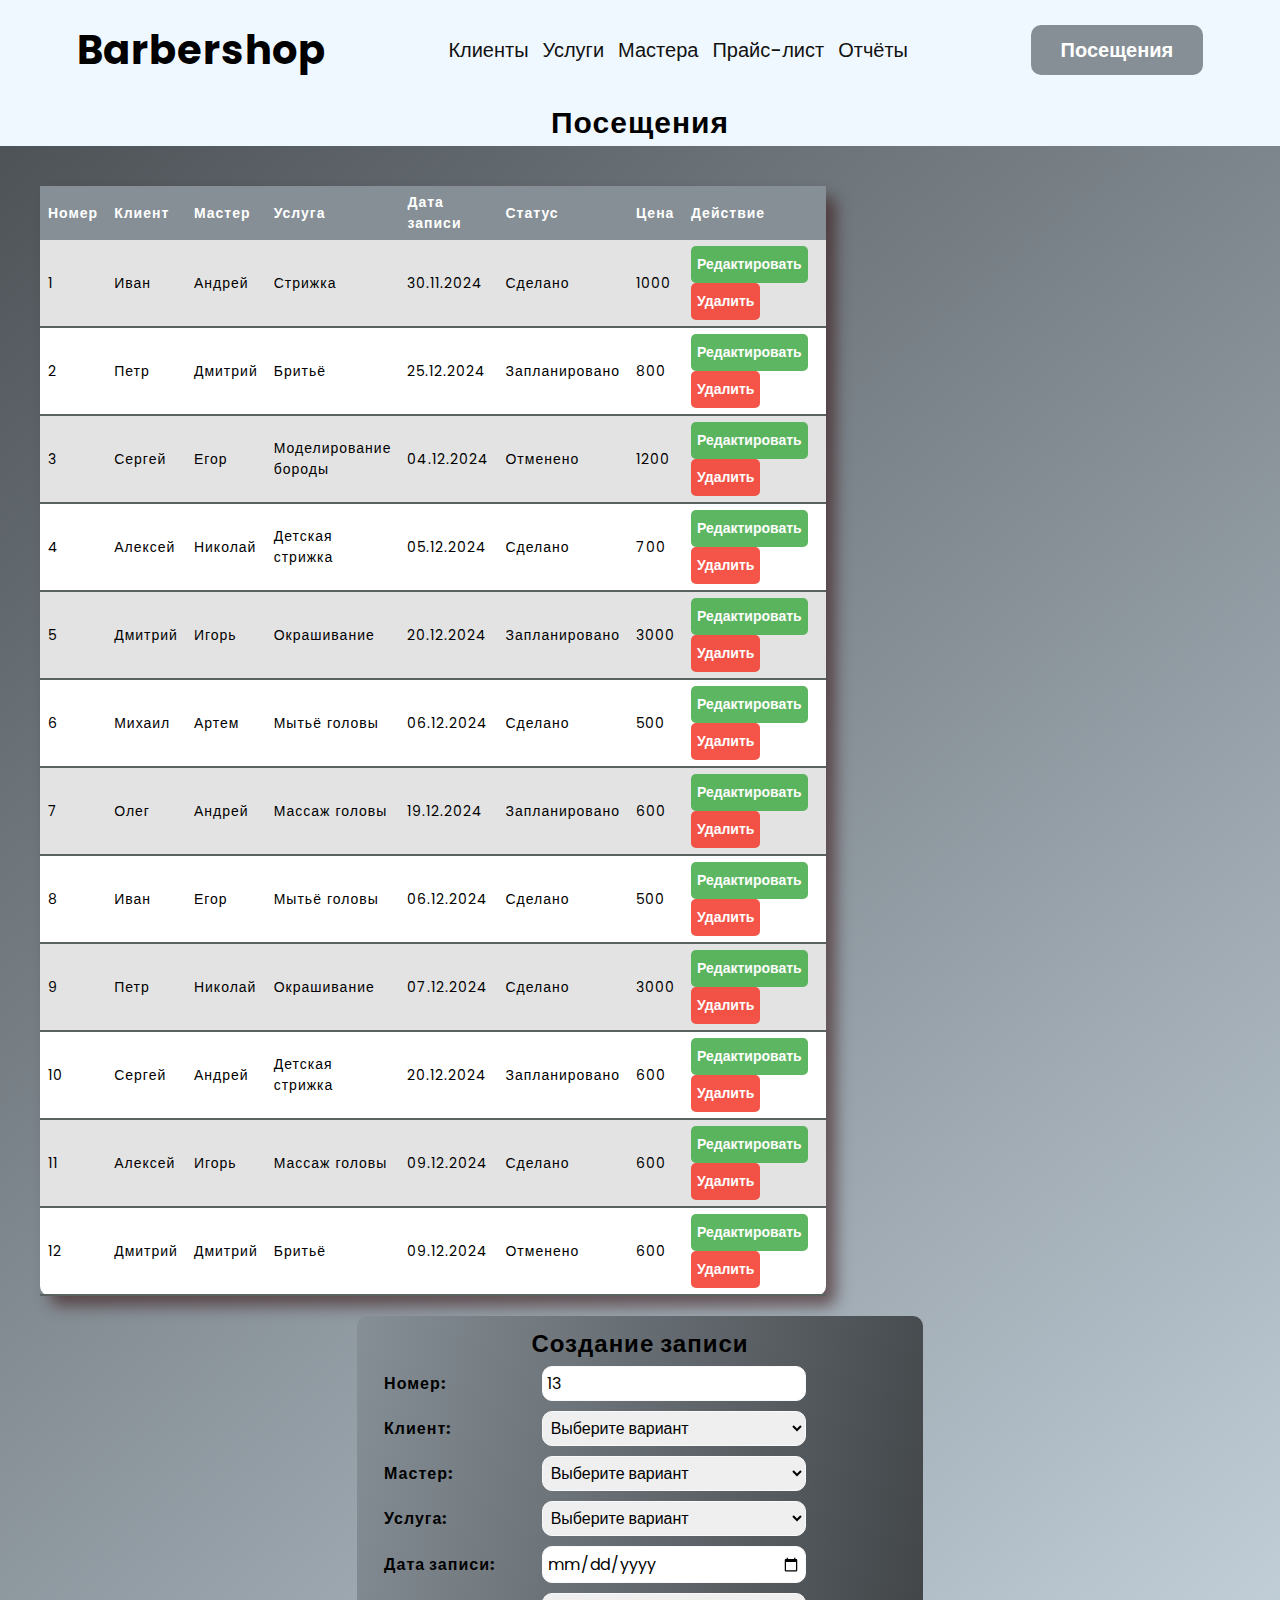
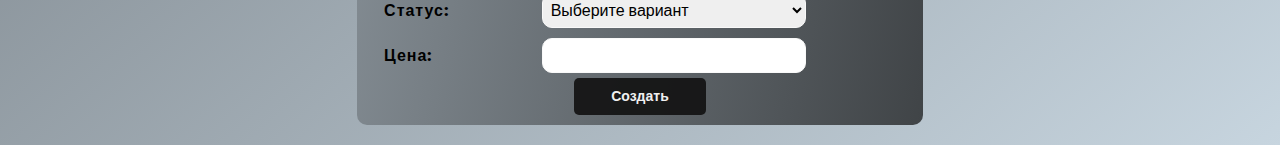
<file: frontend/index.html>
<!DOCTYPE html>
<html lang="en">

<head>
    <meta charset="UTF-8">
    <meta name="viewport" content="width=device-width, initial-scale=1.0">
    <title>Посещения</title>
    <link rel="stylesheet" href="styles.css" />
    <link rel="stylesheet" href="https://cdnjs.cloudflare.com/ajax/libs/font-awesome/6.5.1/css/all.min.css">
</head>

<body>
    <header>
        <h1 class="logo">Barbershop</h1>
        <nav>
            <a href="clients.html">Клиенты</a>
            <a href="service.html">Услуги</a>
            <a href="masters.html">Мастера</a>
            <a href="priceList.html">Прайс-лист</a>
            <a href="reports.html">Отчёты</a>
        </nav>
        <a href="index.html" class="button">Посещения</a>
    </header>

    <div class="title">
        <h1>Посещения</h1>
    </div>
    <div class="container">
        <div class="table__contaier">
            <table id="table_main" class="table__index">
                <thead>
                    <tr>
                        <th>Номер</th>
                        <th>Клиент</th>
                        <th>Мастер</th>
                        <th>Услуга</th>
                        <th>Дата записи</th>
                        <th>Статус</th>
                        <th>Цена</th>
                        <th>Действие</th>
                    </tr>
                </thead>
                <tbody>
                    <tr>
                        <td>1</td>
                        <td>Иван</td>
                        <td>Андрей</td>
                        <td>Стрижка</td>
                        <td>30.11.2024</td>
                        <td>Сделано</td>
                        <td>1000</td>
                        <td>
                            <button class="btn edit__btn">Редактировать</button>
                            <button class="btn delete__btn">Удалить</button>
                        </td>
                    </tr>
                    <tr>
                        <td>2</td>
                        <td>Петр</td>
                        <td>Дмитрий</td>
                        <td>Бритьё</td>
                        <td>25.12.2024</td>
                        <td>Запланировано</td>
                        <td>800</td>
                        <td>
                            <button class="btn edit__btn">Редактировать</button>
                            <button class="btn delete__btn">Удалить</button>
                        </td>
                    </tr>
                    <tr>
                        <td>3</td>
                        <td>Сергей</td>
                        <td>Егор</td>
                        <td>Моделирование бороды</td>
                        <td>04.12.2024</td>
                        <td>Отменено</td>
                        <td>1200</td>
                        <td>
                            <button class="btn edit__btn">Редактировать</button>
                            <button class="btn delete__btn">Удалить</button>
                        </td>
                    </tr>
                    <tr>
                        <td>4</td>
                        <td>Алексей</td>
                        <td>Николай</td>
                        <td>Детская стрижка</td>
                        <td>05.12.2024</td>
                        <td>Сделано</td>
                        <td>700</td>
                        <td>
                            <button class="btn edit__btn">Редактировать</button>
                            <button class="btn delete__btn">Удалить</button>
                        </td>
                    </tr>
                    <tr>
                        <td>5</td>
                        <td>Дмитрий</td>
                        <td>Игорь</td>
                        <td>Окрашивание</td>
                        <td>20.12.2024</td>
                        <td>Запланировано</td>
                        <td>3000</td>
                        <td>
                            <button class="btn edit__btn">Редактировать</button>
                            <button class="btn delete__btn">Удалить</button>
                        </td>
                    </tr>
                    <tr>
                        <td>6</td>
                        <td>Михаил</td>
                        <td>Артем</td>
                        <td>Мытьё головы</td>
                        <td>06.12.2024</td>
                        <td>Сделано</td>
                        <td>500</td>
                        <td>
                            <button class="btn edit__btn">Редактировать</button>
                            <button class="btn delete__btn">Удалить</button>
                        </td>
                    </tr>
                    <tr>
                        <td>7</td>
                        <td>Олег</td>
                        <td>Андрей</td>
                        <td>Массаж головы</td>
                        <td>19.12.2024</td>
                        <td>Запланировано</td>
                        <td>600</td>
                        <td>
                            <button class="btn edit__btn">Редактировать</button>
                            <button class="btn delete__btn">Удалить</button>
                        </td>
                    </tr>
                    <tr>
                        <td>8</td>
                        <td>Иван</td>
                        <td>Егор</td>
                        <td>Мытьё головы</td>
                        <td>06.12.2024</td>
                        <td>Сделано</td>
                        <td>500</td>
                        <td>
                            <button class="btn edit__btn">Редактировать</button>
                            <button class="btn delete__btn">Удалить</button>
                        </td>
                    </tr>
                    <tr>
                        <td>9</td>
                        <td>Петр</td>
                        <td>Николай</td>
                        <td>Окрашивание</td>
                        <td>07.12.2024</td>
                        <td>Сделано</td>
                        <td>3000</td>
                        <td>
                            <button class="btn edit__btn">Редактировать</button>
                            <button class="btn delete__btn">Удалить</button>
                        </td>
                    </tr>
                    <tr>
                        <td>10</td>
                        <td>Сергей</td>
                        <td>Андрей</td>
                        <td>Детская стрижка</td>
                        <td>20.12.2024</td>
                        <td>Запланировано</td>
                        <td>600</td>
                        <td>
                            <button class="btn edit__btn">Редактировать</button>
                            <button class="btn delete__btn">Удалить</button>
                        </td>
                    </tr>
                    <tr>
                        <td>11</td>
                        <td>Алексей</td>
                        <td>Игорь</td>
                        <td>Массаж головы</td>
                        <td>09.12.2024</td>
                        <td>Сделано</td>
                        <td>600</td>
                        <td>
                            <button class="btn edit__btn">Редактировать</button>
                            <button class="btn delete__btn">Удалить</button>
                        </td>
                    </tr>
                    <tr>
                        <td>12</td>
                        <td>Дмитрий</td>
                        <td>Дмитрий</td>
                        <td>Бритьё</td>
                        <td>09.12.2024</td>
                        <td>Отменено</td>
                        <td>600</td>
                        <td>
                            <button class="btn edit__btn">Редактировать</button>
                            <button class="btn delete__btn">Удалить</button>
                        </td>
                    </tr>

                    <!--Planned, Done, Canceled -->
                </tbody>
            </table>
        </div>

        <div class="edit__form">
            <h2 id="form_title">Создание записи</h2>
            <form id="main_form">
                <label class="label form__label">Номер:</label>
                <input id="appointmentId" class="form__text" type="text" maxlength="10" readonly required><br />

                <label class="label form__label">Клиент:</label>
                <select id="client" class="form__text" required>
                    <option value="">Выберите вариант</option>
                    <option value="Иван">Иван</option>
                    <option value="Петр">Петр</option>
                    <option value="Сергей">Сергей</option>
                    <option value="Алексей">Алексей</option>
                    <option value="Дмитрий">Дмитрий</option>
                    <option value="Михаил">Михаил</option>
                    <option value="Олег">Олег</option>
                </select><br />

                <label class="label form__label">Мастер:</label>
                <select id="master" class="form__text" required>
                    <option value="">Выберите вариант</option>
                    <option value="Андрей">Андрей</option>
                    <option value="Дмитрий">Дмитрий</option>
                    <option value="Егор">Егор</option>
                    <option value="Николай">Николай</option>
                    <option value="Игорь">Игорь</option>
                    <option value="Артем">Игорь</option>
                </select><br />

                <label class="label form__label">Услуга:</label>
                <select id="service" class="form__text" required>
                    <option value="">Выберите вариант</option>
                    <option value="Стрижка">Стрижка</option>
                    <option value="Бритьё">Бритьё</option>
                    <option value="Моделирование бороды">Моделирование бороды</option>
                    <option value="Детская стрижка">Детская стрижка</option>
                    <option value="Окрашивание">Окрашивание</option>
                    <option value="Мытьё головы">Мытьё головы</option>
                    <option value="Массаж головы">Массаж головы</option>
                </select><br />

                <label class="label form__label">Дата записи:</label>
                <input id="appointmentDate" class="form__text" type="date" required><br />

                <label class="label form__label">Статус:</label>
                <select id="status" class="form__text" required>
                    <option value="">Выберите вариант</option>
                    <option value="Запланировано">Запланировано</option>
                    <option value="Сделано">Сделано</option>
                    <option value="Отменено">Отменено</option>
                </select><br />

                <label class="label form__label">Цена:</label>
                <input id="servicePrice" class="form__text" type="text" maxlength="10" required><br />

                <button id="form_button" class="btn confrim__btn">Создать</button>
            </form>
        </div>
    </div>




    <script>
        // мин.дата сегодня
        const today = new Date().toISOString().split('T')[0];
        document.getElementById('appointmentDate').setAttribute('min', today);

        // заполнение формы данными из таблицы для редактирования
        function fillEditForm(row) {
            var cells = row.cells;
            var appointmentId = cells[0].innerText.trim();
            var client = cells[1].innerText.trim();
            var master = cells[2].innerText.trim();
            var service = cells[3].innerText.trim();
            var partsDate = cells[4].innerText.split(".");
            var appointmentDate = `${partsDate[2]}-${partsDate[1]}-${partsDate[0]}`;
            var status = cells[5].innerText.trim();
            var servicePrice = cells[6].innerText.trim();

            document.getElementById("appointmentId").value = appointmentId;
            document.getElementById("client").value = client;
            document.getElementById("master").value = master;
            document.getElementById("service").value = service;
            document.getElementById("appointmentDate").value = appointmentDate;
            document.getElementById("status").value = status;
            document.getElementById("servicePrice").value = servicePrice;

            document.getElementById("form_title").innerText = "Редактирование записи";
            document.getElementById("form_button").innerText = "Обновить";
        }

        // обработчик
        document.addEventListener('DOMContentLoaded', () => {
            const tableBody = document.querySelector('#table_main tbody');
            tableBody.addEventListener('click', handleClickInTable);

            document.getElementById('main_form').addEventListener('submit', submitForm);
        });

        // обработка нажатий на кнопки в таблице
        function handleClickInTable(event) {
            const target = event.target.closest('button');

            if (!target) return;

            if (target.textContent === 'Редактировать') {
                editRow(target);
            } else if (target.textContent === 'Удалить') {
                deleteRow(target);
            }
        }
        function editRow(button) {
            const row = button.closest('tr');
            fillEditForm(row);
        }
        function deleteRow(button) {
            const row = button.closest('tr');
            row.remove();
            document.getElementById('main_form').reset();
            document.getElementById("form_title").innerText = "Создание записи";
            document.getElementById("form_button").innerText = "Создать";
            numInForm();
        }


        // сохранение/добавление данных из формы в таблицу
        function submitForm(event) {
            event.preventDefault();

            // редактирование существующей строки в таблице
            if (document.getElementById('form_button').innerText == "Обновить") {
                const form = event.target;
                const appointmentId = parseInt(form.appointmentId.value);
                const client = form.client.value;
                const master = form.master.value;
                const service = form.service.value;
                const appointmentDate = form.appointmentDate.value;
                const status = form.status.value;
                const servicePrice = form.servicePrice.value;

                // найдем строку, которую редактируем
                const rows = document.querySelectorAll('#table_main tbody tr');
                let foundRow;
                rows.forEach(row => {
                    const cell = row.querySelector('td:nth-child(1)');
                    if (parseInt(cell.innerText) === appointmentId) {
                        foundRow = row;
                    }
                });

                if (foundRow) {
                    // Обновляем значения в таблице
                    foundRow.querySelectorAll('td')[1].innerText = client;
                    foundRow.querySelectorAll('td')[2].innerText = master;
                    foundRow.querySelectorAll('td')[3].innerText = service;
                    var partsDate = appointmentDate.split("-");
                    foundRow.querySelectorAll('td')[4].innerText = (`${partsDate[2]}-${partsDate[1]}-${partsDate[0]}`).replace(/-/g, ".");
                    foundRow.querySelectorAll('td')[5].innerText = status;
                    foundRow.querySelectorAll('td')[6].innerText = servicePrice;
                }
                document.getElementById('main_form').reset();
                numInForm();
                document.getElementById("form_title").innerText = "Создание записи";
                document.getElementById("form_button").innerText = "Создать";
            } else { // добавление новой строки в таблицу
                event.preventDefault();

                // получаем данные из формы
                const appointmentId = document.getElementById('appointmentId').value;
                const client = document.getElementById('client').value;
                const master = document.getElementById('master').value;
                const service = document.getElementById('service').value;
                var partsDate = document.getElementById('appointmentDate').value.split("-");
                const appointmentDate = (`${partsDate[2]}-${partsDate[1]}-${partsDate[0]}`).replace(/-/g, ".");
                const status = document.getElementById('status').value;
                const servicePrice = document.getElementById('servicePrice').value;

                // создаем новую строку в таблице
                const tableBody = document.getElementById('table_main').getElementsByTagName('tbody')[0];
                const newRow = tableBody.insertRow(-1);

                // добавляем ячейки с данными
                const newCell0 = newRow.insertCell(0);
                newCell0.textContent = appointmentId;
                const newCell1 = newRow.insertCell(1);
                newCell1.textContent = client;
                const newCell2 = newRow.insertCell(2);
                newCell2.textContent = master;
                const newCell3 = newRow.insertCell(3);
                newCell3.textContent = service;
                const newCell4 = newRow.insertCell(4);
                newCell4.textContent = appointmentDate;
                const newCell5 = newRow.insertCell(5);
                newCell5.textContent = status;
                const newCell6 = newRow.insertCell(6);
                newCell6.textContent = servicePrice;
                const newCellActions = newRow.insertCell(7);

                // Создаем кнопки для действий
                const editButton = document.createElement('button');
                editButton.textContent = 'Редактировать';
                editButton.className = 'btn edit__btn'
                const deleteButton = document.createElement('button');
                deleteButton.textContent = 'Удалить';
                deleteButton.className = 'btn delete__btn';
                const space = document.createElement('span');
                space.textContent = ' ';

                // Добавляем кнопки в последнюю ячейку
                newCellActions.appendChild(editButton);
                newCellActions.appendChild(space);
                newCellActions.appendChild(deleteButton);

                document.getElementById('main_form').reset();
                numInForm();
            }
        }










        // подстановка ((последнего id в таблице) + 1) в форму для создания
        window.onload = numInForm();
        function numInForm() {
            if (isTableEmpty("table_main")) {
                document.getElementById("appointmentId").value = 1;
                return;
            }

            var table = document.getElementById("table_main");
            var rows = table.rows;
            var lastRow = rows[rows.length - 1];

            var lastIdCell = lastRow.cells[0];
            var lastId = parseInt(lastIdCell.innerText.trim());

            var nextId = lastId + 1;


            document.getElementById("appointmentId").value = nextId;
        };


        // функция для проверки, пуста ли таблица
        function isTableEmpty(tableId) {
            const table = document.getElementById(tableId);
            const tbody = table.querySelector('tbody');

            return !tbody || tbody.rows.length === 0;
        }
    </script>

</html>
</file>
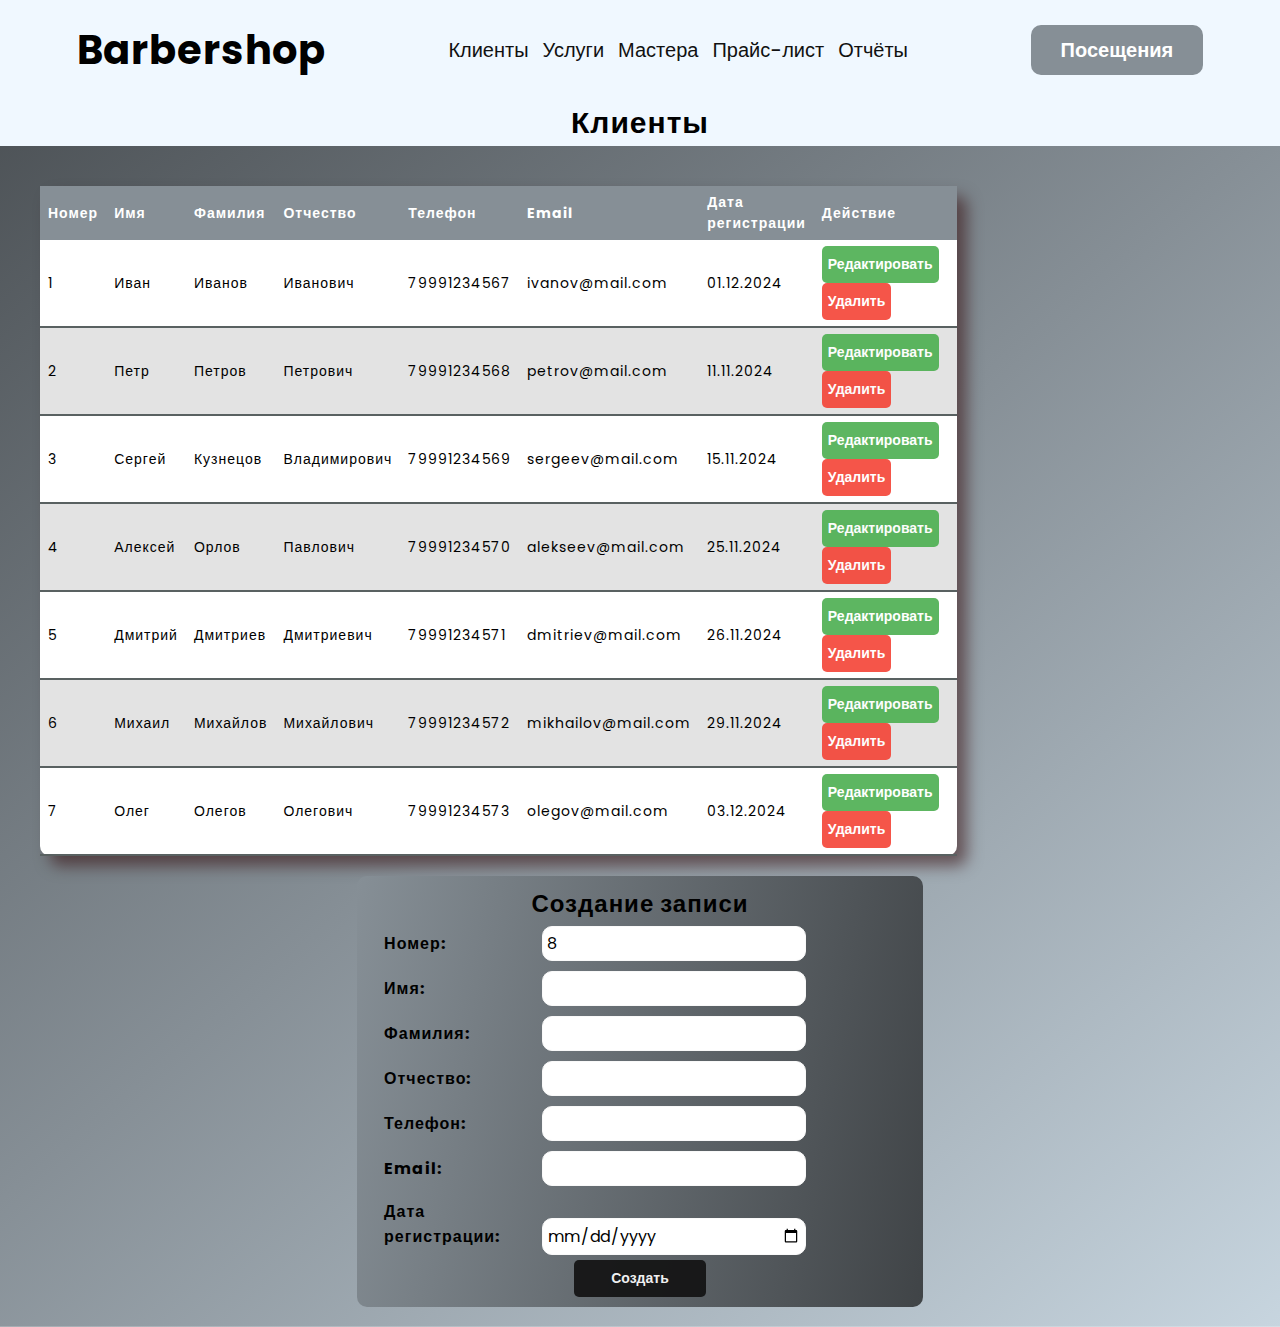
<file: frontend/clients.html>
<!DOCTYPE html>
<html lang="en">

<head>
    <meta charset="UTF-8">
    <meta name="viewport" content="width=device-width, initial-scale=1.0">
    <title>Клиенты</title>
    <link rel="stylesheet" href="styles.css" />
    <link rel="stylesheet" href="https://cdnjs.cloudflare.com/ajax/libs/font-awesome/6.5.1/css/all.min.css">
</head>

<body>
    <header>
        <h1 class="logo">Barbershop</h1>
        <nav>
            <a href="clients.html">Клиенты</a>
            <a href="service.html">Услуги</a>
            <a href="masters.html">Мастера</a>
            <a href="priceList.html">Прайс-лист</a>
            <a href="reports.html">Отчёты</a>
        </nav>
        <a href="index.html" class="button">Посещения</a>
    </header>

    <div class="title"><h1>Клиенты</h1></div>
    <div class="container">
        <div class="table__contaier">
            <table id="table_main" class="table__index">
                <thead>
                    <tr>
                        <th>Номер</th>
                        <th>Имя</th>
                        <th>Фамилия</th>
                        <th>Отчество</th>
                        <th>Телефон</th>
                        <th>Email</th>
                        <th>Дата регистрации</th>
                        <th>Действие</th>
                    </tr>
                </thead>
                <tbody>
                    <tr>
                        <td>1</td>
                        <td>Иван</td>
                        <td>Иванов</td>
                        <td>Иванович</td>
                        <td>79991234567</td>
                        <td>ivanov@mail.com</td>
                        <td>01.12.2024</td>
                        <td>
                            <button class="btn edit__btn">Редактировать</button>
                            <button class="btn delete__btn">Удалить</button>
                        </td>
                    </tr>
                    <tr>
                        <td>2</td>
                        <td>Петр</td>
                        <td>Петров</td>
                        <td>Петрович</td>
                        <td>79991234568</td>
                        <td>petrov@mail.com</td>
                        <td>11.11.2024</td>
                        <td>
                            <button class="btn edit__btn">Редактировать</button>
                            <button class="btn delete__btn">Удалить</button>
                        </td>
                    </tr>
                    <tr>
                        <td>3</td>
                        <td>Сергей</td>
                        <td>Кузнецов</td>
                        <td>Владимирович</td>
                        <td>79991234569</td>
                        <td>sergeev@mail.com</td>
                        <td>15.11.2024</td>
                        <td>
                            <button class="btn edit__btn">Редактировать</button>
                            <button class="btn delete__btn">Удалить</button>
                        </td>
                    </tr>
                    <tr>
                        <td>4</td>
                        <td>Алексей</td>
                        <td>Орлов</td>
                        <td>Павлович</td>
                        <td>79991234570</td>
                        <td>alekseev@mail.com</td>
                        <td>25.11.2024</td>
                        <td>
                            <button class="btn edit__btn">Редактировать</button>
                            <button class="btn delete__btn">Удалить</button>
                        </td>
                    </tr>
                    <tr>
                        <td>5</td>
                        <td>Дмитрий</td>
                        <td>Дмитриев</td>
                        <td>Дмитриевич</td>
                        <td>79991234571</td>
                        <td>dmitriev@mail.com</td>
                        <td>26.11.2024</td>
                        <td>
                            <button class="btn edit__btn">Редактировать</button>
                            <button class="btn delete__btn">Удалить</button>
                        </td>
                    </tr>
                    <tr>
                        <td>6</td>
                        <td>Михаил</td>
                        <td>Михайлов</td>
                        <td>Михайлович</td>
                        <td>79991234572</td>
                        <td>mikhailov@mail.com</td>
                        <td>29.11.2024</td>
                        <td>
                            <button class="btn edit__btn">Редактировать</button>
                            <button class="btn delete__btn">Удалить</button>
                        </td>
                    </tr>
                    <tr>
                        <td>7</td>
                        <td>Олег</td>
                        <td>Олегов</td>
                        <td>Олегович</td>
                        <td>79991234573</td>
                        <td>olegov@mail.com</td>
                        <td>03.12.2024</td>
                        <td>
                            <button class="btn edit__btn">Редактировать</button>
                            <button class="btn delete__btn">Удалить</button>
                        </td>
                    </tr>
                </tbody>
            </table>
        </div>

        <div class="edit__form">
            <h2 id="form_title">Создание записи</h2>
            <form id="main_form">
                <label class="label form__label">Номер:</label>
                <input id="clientId" class="form__text" type="text" maxlength="10" readonly required><br />

                <label class="label form__label">Имя:</label>
                <input id="givenName" class="form__text" type="text" maxlength="255" required><br />

                <label class="label form__label">Фамилия:</label>
                <input id="surname" class="form__text" type="text" maxlength="255" required><br />

                <label class="label form__label">Отчество:</label>
                <input id="patronymic" class="form__text" type="text" maxlength="255" required><br />

                <label class="label form__label">Телефон:</label>
                <input id="phone" class="form__text" type="text" maxlength="20" required><br />

                <label class="label form__label">Email:</label>
                <input id="email" class="form__text" type="email" maxlength="100" required><br />

                <label class="label form__label">Дата регистрации:</label>
                <input id="registrationDate" class="form__text" type="date" required><br />

                <button id="form_button" class="btn confrim__btn">Создать</button>
            </form>
        </div>
    </div>




    <script>
        document.getElementById("phone").addEventListener("input", function (event) {
            if (!/\d/.test(event.data)) {
                event.target.value = event.target.value.substring(0, event.target.value.length - 1);
            }
        }); // только цифры в input





        // функция для заполнения формы данными из строки таблицы
        function fillEditForm(row) {
            var cells = row.cells;
            var clientId = cells[0].innerText.trim();
            var givenName = cells[1].innerText.trim();
            var surname = cells[2].innerText.trim();
            var patronymic = cells[3].innerText.trim();
            var phone = cells[4].innerText.trim();
            var email = cells[5].innerText.trim();
            var partsDate = cells[6].innerText.split(".");
            var registrationDate = `${partsDate[2]}-${partsDate[1]}-${partsDate[0]}`;

            document.getElementById("clientId").value = clientId;
            document.getElementById("givenName").value = givenName;
            document.getElementById("surname").value = surname;
            document.getElementById("patronymic").value = patronymic;
            document.getElementById("phone").value = phone;
            document.getElementById("email").value = email;
            document.getElementById("registrationDate").value = registrationDate;

            document.getElementById("form_title").innerText = "Редактирование записи";
            document.getElementById("form_button").innerText = "Обновить";
        }

        // обработчик
        document.addEventListener('DOMContentLoaded', () => {
            const tableBody = document.querySelector('#table_main tbody');
            tableBody.addEventListener('click', handleClickInTable);

            document.getElementById('main_form').addEventListener('submit', submitForm);
        });

        // обработка нажатий на кнопки в таблице
        function handleClickInTable(event) {
            const target = event.target.closest('button');

            if (!target) return;

            if (target.textContent === 'Редактировать') {
                editRow(target);
            } else if (target.textContent === 'Удалить') {
                deleteRow(target);
            }
        }
        function editRow(button) {
            const row = button.closest('tr');
            fillEditForm(row);
        }
        function deleteRow(button) {
            const row = button.closest('tr');
            row.remove();
            document.getElementById('main_form').reset();
            document.getElementById("form_title").innerText = "Создание записи";
            document.getElementById("form_button").innerText = "Создать";
            numInForm();
        }


        // сохранение/добавление данных из формы в таблицу
        function submitForm(event) {
            event.preventDefault();

            // редактирование существующей строки в таблице
            if (document.getElementById('form_button').innerText == "Обновить") {
                const form = event.target;
                const clientId = parseInt(form.clientId.value);
                const givenName = form.givenName.value;
                const surname = form.surname.value;
                const patronymic = form.patronymic.value;
                const phone = form.phone.value;
                const email = form.email.value;
                const registrationDate = form.registrationDate.value;

                // найдем строку, которую редактируем
                const rows = document.querySelectorAll('#table_main tbody tr');
                let foundRow;
                rows.forEach(row => {
                    const cell = row.querySelector('td:nth-child(1)');
                    if (parseInt(cell.innerText) === clientId) {
                        foundRow = row;
                    }
                });

                if (foundRow) {
                    // Обновляем значения в таблице
                    foundRow.querySelectorAll('td')[1].innerText = givenName;
                    foundRow.querySelectorAll('td')[2].innerText = surname;
                    foundRow.querySelectorAll('td')[3].innerText = patronymic;
                    foundRow.querySelectorAll('td')[4].innerText = phone;
                    foundRow.querySelectorAll('td')[5].innerText = email;
                    var partsDate = registrationDate.split("-");
                    foundRow.querySelectorAll('td')[6].innerText = (`${partsDate[2]}-${partsDate[1]}-${partsDate[0]}`).replace(/-/g, ".");
                }
                document.getElementById('main_form').reset();
                numInForm();
                document.getElementById("form_title").innerText = "Создание записи";
                document.getElementById("form_button").innerText = "Создать";
            } else { // добавление новой строки в таблицу
                event.preventDefault();

                // получаем данные из формы
                const clientId = document.getElementById('clientId').value;
                const givenName = document.getElementById('givenName').value;
                const surname = document.getElementById('surname').value;
                const patronymic = document.getElementById('patronymic').value;
                const phone = document.getElementById('phone').value;
                const email = document.getElementById('email').value;
                var partsDate = document.getElementById('registrationDate').value.split("-");
                const registrationDate = (`${partsDate[2]}-${partsDate[1]}-${partsDate[0]}`).replace(/-/g, ".");

                // создаем новую строку в таблице
                const tableBody = document.getElementById('table_main').getElementsByTagName('tbody')[0];
                const newRow = tableBody.insertRow(-1);

                // добавляем ячейки с данными
                const newCell0 = newRow.insertCell(0);
                newCell0.textContent = clientId;
                const newCell1 = newRow.insertCell(1);
                newCell1.textContent = givenName;
                const newCell2 = newRow.insertCell(2);
                newCell2.textContent = surname;
                const newCell3 = newRow.insertCell(3);
                newCell3.textContent = patronymic;
                const newCell4 = newRow.insertCell(4);
                newCell4.textContent = phone;
                const newCell5 = newRow.insertCell(5);
                newCell5.textContent = email;
                const newCell6 = newRow.insertCell(6);
                newCell6.textContent = registrationDate;
                const newCellActions = newRow.insertCell(7);

                // кнопки
                const editButton = document.createElement('button');
                editButton.textContent = 'Редактировать';
                editButton.className = 'btn edit__btn'
                const deleteButton = document.createElement('button');
                deleteButton.textContent = 'Удалить';
                deleteButton.className = 'btn delete__btn';
                const space = document.createElement('span');
                space.textContent = ' ';

                // добавляем кнопки в последнюю ячейку
                newCellActions.appendChild(editButton);
                newCellActions.appendChild(space);
                newCellActions.appendChild(deleteButton);

                document.getElementById('main_form').reset();
                numInForm();
            }
        }














        // подстановка ((последнего id в таблице) + 1) в форму для создания
        window.onload = numInForm();
        function numInForm() {
            if (isTableEmpty("table_main")) {
                document.getElementById("clientId").value = 1;
                return;
            }

            var table = document.getElementById("table_main");
            var rows = table.rows;
            var lastRow = rows[rows.length - 1];

            var lastIdCell = lastRow.cells[0];
            var lastId = parseInt(lastIdCell.innerText.trim());

            var nextId = lastId + 1;


            document.getElementById("clientId").value = nextId;
        };


        // функция для проверки, пуста ли таблица
        function isTableEmpty(tableId) {
            const table = document.getElementById(tableId);
            const tbody = table.querySelector('tbody');

            return !tbody || tbody.rows.length === 0;
        }
    </script>

</html>
</file>
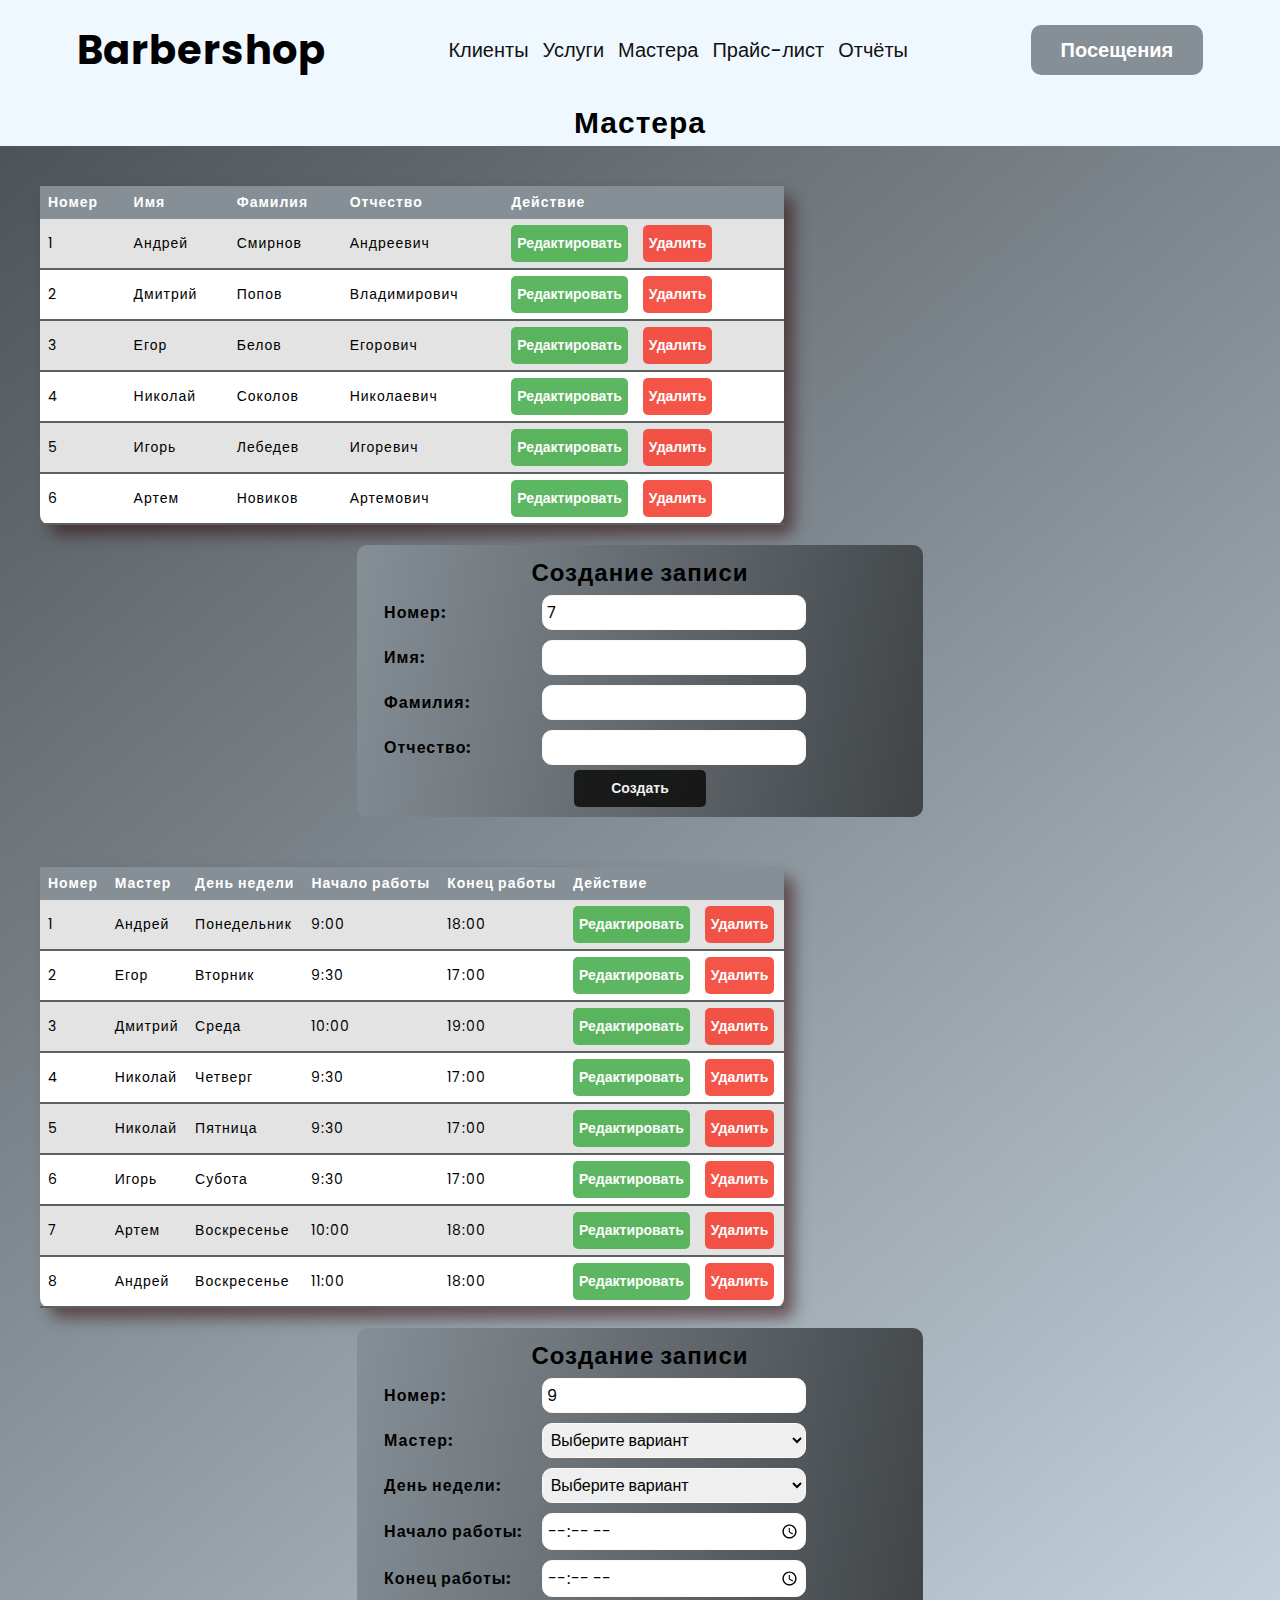
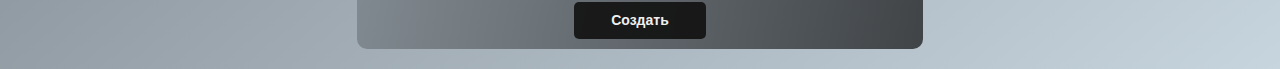
<file: frontend/masters.html>
<!DOCTYPE html>
<html lang="en">

<head>
    <meta charset="UTF-8">
    <meta name="viewport" content="width=device-width, initial-scale=1.0">
    <title>Мастера</title>
    <link rel="stylesheet" href="styles.css" />
    <link rel="stylesheet" href="https://cdnjs.cloudflare.com/ajax/libs/font-awesome/6.5.1/css/all.min.css">
</head>

<body>
    <header>
        <h1 class="logo">Barbershop</h1>
        <nav>
            <a href="clients.html">Клиенты</a>
            <a href="service.html">Услуги</a>
            <a href="masters.html">Мастера</a>
            <a href="priceList.html">Прайс-лист</a>
            <a href="reports.html">Отчёты</a>
        </nav>
        <a href="index.html" class="button">Посещения</a>
    </header>

    <div class="title"><h1>Мастера</h1></div>
    <div class="container">
        <div class="table__contaier">
            <table id="table_main" class="table__index">
                <thead>
                    <tr>
                        <th>Номер</th>
                        <th>Имя</th>
                        <th>Фамилия</th>
                        <th>Отчество</th>
                        <th>Действие</th>
                    </tr>
                </thead>
                <tbody>
                    <tr>
                        <td>1</td>
                        <td>Андрей</td>
                        <td>Смирнов</td>
                        <td>Андреевич</td>
                        <td>
                            <button class="btn edit__btn">Редактировать</button>
                            <button class="btn delete__btn">Удалить</button>
                        </td>
                    </tr>
                    <tr>
                        <td>2</td>
                        <td>Дмитрий</td>
                        <td>Попов</td>
                        <td>Владимирович</td>
                        <td>
                            <button class="btn edit__btn">Редактировать</button>
                            <button class="btn delete__btn">Удалить</button>
                        </td>
                    </tr>
                    <tr>
                        <td>3</td>
                        <td>Егор</td>
                        <td>Белов</td>
                        <td>Егорович</td>
                        <td>
                            <button class="btn edit__btn">Редактировать</button>
                            <button class="btn delete__btn">Удалить</button>
                        </td>
                    </tr>
                    <tr>
                        <td>4</td>
                        <td>Николай</td>
                        <td>Соколов</td>
                        <td>Николаевич</td>
                        <td>
                            <button class="btn edit__btn">Редактировать</button>
                            <button class="btn delete__btn">Удалить</button>
                        </td>
                    </tr>
                    <tr>
                        <td>5</td>
                        <td>Игорь</td>
                        <td>Лебедев</td>
                        <td>Игоревич</td>
                        <td>
                            <button class="btn edit__btn">Редактировать</button>
                            <button class="btn delete__btn">Удалить</button>
                        </td>
                    </tr>
                    <tr>
                        <td>6</td>
                        <td>Артем</td>
                        <td>Новиков</td>
                        <td>Артемович</td>
                        <td>
                            <button class="btn edit__btn">Редактировать</button>
                            <button class="btn delete__btn">Удалить</button>
                        </td>
                    </tr>
                </tbody>
            </table>
        </div>

        <div class="edit__form">
            <h2 id="form_title">Создание записи</h2>
            <form id="main_form_masters">
                <label class="label form__label">Номер:</label>
                <input id="masterId" class="form__text" type="text" maxlength="10" readonly required><br />

                <label class="label form__label">Имя:</label>
                <input id="givenName" class="form__text" type="text" maxlength="255" required><br />

                <label class="label form__label">Фамилия:</label>
                <input id="surname" class="form__text" type="text" maxlength="255" required><br />

                <label class="label form__label">Отчество:</label>
                <input id="patronymic" class="form__text" type="text" maxlength="255" required><br />

                <button id="form_button" class="btn confrim__btn">Создать</button>
            </form>
        </div>
    </div>

    <div class="container">
        <div class="table__contaier">
            <table id="table_master_schedules" class="table__index">
                <thead>
                    <tr>
                        <th>Номер</th>
                        <th>Мастер</th>
                        <th>День недели</th>
                        <th>Начало работы</th>
                        <th>Конец работы</th>
                        <th>Действие</th>
                    </tr>
                </thead>
                <tbody>
                    <tr>
                        <td>1</td>
                        <td>Андрей</td>
                        <td>Понедельник</td>
                        <td>9:00</td>
                        <td>18:00</td>
                        <td>
                            <button class="btn edit__btn">Редактировать</button>
                            <button class="btn delete__btn">Удалить</button>
                        </td>
                    </tr>
                    <tr>
                        <td>2</td>
                        <td>Егор</td>
                        <td>Вторник</td>
                        <td>9:30</td>
                        <td>17:00</td>
                        <td>
                            <button class="btn edit__btn">Редактировать</button>
                            <button class="btn delete__btn">Удалить</button>
                        </td>
                    </tr>
                    <tr>
                        <td>3</td>
                        <td>Дмитрий</td>
                        <td>Среда</td>
                        <td>10:00</td>
                        <td>19:00</td>
                        <td>
                            <button class="btn edit__btn">Редактировать</button>
                            <button class="btn delete__btn">Удалить</button>
                        </td>
                    </tr>
                    <tr>
                        <td>4</td>
                        <td>Николай</td>
                        <td>Четверг</td>
                        <td>9:30</td>
                        <td>17:00</td>
                        <td>
                            <button class="btn edit__btn">Редактировать</button>
                            <button class="btn delete__btn">Удалить</button>
                        </td>
                    </tr>
                    <tr>
                        <td>5</td>
                        <td>Николай</td>
                        <td>Пятница</td>
                        <td>9:30</td>
                        <td>17:00</td>
                        <td>
                            <button class="btn edit__btn">Редактировать</button>
                            <button class="btn delete__btn">Удалить</button>
                        </td>
                    </tr>
                    <tr>
                        <td>6</td>
                        <td>Игорь</td>
                        <td>Субота</td>
                        <td>9:30</td>
                        <td>17:00</td>
                        <td>
                            <button class="btn edit__btn">Редактировать</button>
                            <button class="btn delete__btn">Удалить</button>
                        </td>
                    </tr>
                    <tr>
                        <td>7</td>
                        <td>Артем</td>
                        <td>Воскресенье</td>
                        <td>10:00</td>
                        <td>18:00</td>
                        <td>
                            <button class="btn edit__btn">Редактировать</button>
                            <button class="btn delete__btn">Удалить</button>
                        </td>
                    </tr>
                    <tr>
                        <td>8</td>
                        <td>Андрей</td>
                        <td>Воскресенье</td>
                        <td>11:00</td>
                        <td>18:00</td>
                        <td>
                            <button class="btn edit__btn">Редактировать</button>
                            <button class="btn delete__btn">Удалить</button>
                        </td>
                    </tr>
                </tbody>
            </table>
        </div>

        <div class="edit__form">
            <h2 id="form_title_2">Создание записи</h2>
            <form id="main_form_schedules">
                <label class="label form__label">Номер:</label>
                <input id="schedulesId" class="form__text" type="text" maxlength="10" readonly required><br />

                <label class="label form__label">Мастер:</label>
                <select id="masterId2" class="form__text" required>
                    <option value="">Выберите вариант</option>
                    <option value="Андрей">Андрей</option>
                    <option value="Дмитрий">Василий</option>
                    <option value="Алексей">Алексей</option>
                    <option value="Егор">Егор</option>
                    <option value="Николай">Николай</option>
                    <option value="Игорь">Игорь</option>
                    <option value="Артем">Артем</option>
                </select>

                <label class="label form__label">День недели:</label>
                <select id="dayOfWeek" class="form__text" required>
                    <option value="">Выберите вариант</option>
                    <option value="Понедельник">Понедельник</option>
                    <option value="Вторник">Вторник</option>
                    <option value="Среда">Среда</option>
                    <option value="Четверг">Четверг</option>
                    <option value="Пятница">Пятница</option>
                    <option value="Субота">Субота</option>
                    <option value="Воскресенье">Воскресенье</option>
                </select>

                <label class="label form__label">Начало работы:</label>
                <input id="startTime" class="form__text" type="time" required><br />

                <label class="label form__label">Конец работы:</label>
                <input id="endTime" class="form__text" type="time" required><br />

                <button id="form_button_2" class="btn confrim__btn">Создать</button>
            </form>
        </div>
    </div>




    <script>
        // функция для заполнения формы данными из строки таблицы                НОМЕР 1
        function fillEditForm(row) {
            var cells = row.cells;
            var masterId = cells[0].innerText.trim();
            var givenName = cells[1].innerText.trim();
            var surname = cells[2].innerText.trim();
            var patronymic = cells[3].innerText.trim();

            document.getElementById("masterId").value = masterId;
            document.getElementById("givenName").value = givenName;
            document.getElementById("surname").value = surname;
            document.getElementById("patronymic").value = patronymic;

            document.getElementById("form_title").innerText = "Редактирование записи";
            document.getElementById("form_button").innerText = "Обновить";
        }





        // обработчик
        document.addEventListener('DOMContentLoaded', () => {
            const tableBody = document.querySelector('#table_main tbody');
            tableBody.addEventListener('click', handleClickInTable);

            document.getElementById('main_form_masters').addEventListener('submit', submitForm);
        });

        // обработка нажатий на кнопки в таблице
        function handleClickInTable(event) {
            const target = event.target.closest('button');

            if (!target) return;

            if (target.textContent === 'Редактировать') {
                editRow(target);
            } else if (target.textContent === 'Удалить') {
                deleteRow(target);
            }
        }
        function editRow(button) {
            const row = button.closest('tr');
            fillEditForm(row);
        }
        function deleteRow(button) {
            const row = button.closest('tr');
            row.remove();
            document.getElementById('main_form_masters').reset();
            document.getElementById("form_title").innerText = "Создание записи";
            document.getElementById("form_button").innerText = "Создать";
            numInForm();
        }

        function submitForm(event) {
            event.preventDefault();

            // редактирование существующей строки в таблице
            if (document.getElementById('form_button').innerText == "Обновить") {
                const form = event.target;
                const masterId = parseInt(form.masterId.value);
                const givenName = form.givenName.value;
                const surname = form.surname.value;
                const patronymic = form.patronymic.value;

                // найдем строку, которую редактируем
                const rows = document.querySelectorAll('#table_main tbody tr');
                let foundRow;
                rows.forEach(row => {
                    const cell = row.querySelector('td:nth-child(1)');
                    if (parseInt(cell.innerText) === masterId) {
                        foundRow = row;
                    }
                });

                if (foundRow) {
                    // Обновляем значения в таблице
                    foundRow.querySelectorAll('td')[1].innerText = givenName;
                    foundRow.querySelectorAll('td')[2].innerText = surname;
                    foundRow.querySelectorAll('td')[3].innerText = patronymic;
                }
                document.getElementById('main_form_masters').reset();
                numInForm();
                document.getElementById("form_title").innerText = "Создание записи";
                document.getElementById("form_button").innerText = "Создать";
            } else { // добавление новой строки в таблицу
                event.preventDefault();

                // получаем данные из формы
                const masterId = document.getElementById('masterId').value;
                const givenName = document.getElementById('givenName').value;
                const surname = document.getElementById('surname').value;
                const patronymic = document.getElementById('patronymic').value;

                // создаем новую строку в таблице
                const tableBody = document.getElementById('table_main').getElementsByTagName('tbody')[0];
                const newRow = tableBody.insertRow(-1);

                // добавляем ячейки с данными
                const newCell0 = newRow.insertCell(0);
                newCell0.textContent = masterId;
                const newCell1 = newRow.insertCell(1);
                newCell1.textContent = givenName;
                const newCell2 = newRow.insertCell(2);
                newCell2.textContent = surname;
                const newCell3 = newRow.insertCell(3);
                newCell3.textContent = patronymic;
                const newCellActions = newRow.insertCell(4);

                // Создаем кнопки для действий
                const editButton = document.createElement('button');
                editButton.textContent = 'Редактировать';
                editButton.className = 'btn edit__btn'
                const deleteButton = document.createElement('button');
                deleteButton.textContent = 'Удалить';
                deleteButton.className = 'btn delete__btn';
                const space = document.createElement('span');
                space.textContent = ' ';

                // Добавляем кнопки в последнюю ячейку
                newCellActions.appendChild(editButton);
                newCellActions.appendChild(space);
                newCellActions.appendChild(deleteButton);

                document.getElementById('main_form_masters').reset();
                numInForm();
            }
        }












        // подстановка ((последнего id в таблице) + 1) в форму для создания
        window.onload = numInForm();
        function numInForm() {
            if (isTableEmpty("table_main")) {
                document.getElementById("masterId").value = 1;
                return;
            }

            var table = document.getElementById("table_main");
            var rows = table.rows;
            var lastRow = rows[rows.length - 1];

            var lastIdCell = lastRow.cells[0];
            var lastId = parseInt(lastIdCell.innerText.trim());

            var nextId = lastId + 1;


            document.getElementById("masterId").value = nextId;
        };
        // функция для проверки, пуста ли таблица
        function isTableEmpty(tableId) {
            const table = document.getElementById(tableId);
            const tbody = table.querySelector('tbody');

            return !tbody || tbody.rows.length === 0;
        }





























        // функция для заполнения формы данными из строки таблицы                НОМЕР 2
        function fillEditForm2(row) {
            var cells = row.cells;
            var schedulesId = cells[0].innerText.trim();
            var masterId = cells[1].innerText.trim();
            var dayOfWeek = cells[2].innerText.trim();
            var startTime = cells[3].innerText.trim();
            var endTime = cells[4].innerText.trim();

            document.getElementById("schedulesId").value = schedulesId;
            document.getElementById("masterId2").value = masterId;
            document.getElementById("dayOfWeek").value = dayOfWeek;

            if (startTime.length == 4)
                startTime = '0' + startTime;
            if (endTime.length == 4)
                endTime = '0' + endTime;
            document.getElementById("startTime").value = startTime;
            document.getElementById("endTime").value = endTime;


            document.getElementById("form_title_2").innerText = "Редактирование записи";
            document.getElementById("form_button_2").innerText = "Обновить";
        }

        // обработчик
        document.addEventListener('DOMContentLoaded', () => {
            const tableBody = document.querySelector('#table_master_schedules tbody');
            tableBody.addEventListener('click', handleClickInTable2);

            document.getElementById('main_form_schedules').addEventListener('submit', submitForm2);
        });

        // обработка нажатий на кнопки в таблице
        function handleClickInTable2(event) {
            const target = event.target.closest('button');

            if (!target) return;

            if (target.textContent === 'Редактировать') {
                editRow2(target);
            } else if (target.textContent === 'Удалить') {
                deleteRow2(target);
            }
        }
        function editRow2(button) {
            const row = button.closest('tr');
            fillEditForm2(row);
        }
        function deleteRow2(button) {
            const row = button.closest('tr');
            row.remove();
            document.getElementById('main_form_schedules').reset();
            document.getElementById("form_title_2").innerText = "Создание записи";
            document.getElementById("form_button_2").innerText = "Создать";
            numInForm2();
        }


        // сохранение/добавление данных из формы в таблицу
        function submitForm2(event) {
            event.preventDefault();

            // редактирование существующей строки в таблице
            if (document.getElementById('form_button_2').innerText == "Обновить") {
                const form = event.target;
                const schedulesId = parseInt(form.schedulesId.value);
                const masterId2 = form.masterId2.value;
                const dayOfWeek = form.dayOfWeek.value;
                const startTime = form.startTime.value;
                const endTime = form.endTime.value;

                // найдем строку, которую редактируем
                const rows = document.querySelectorAll('#table_master_schedules tbody tr');
                let foundRow;
                rows.forEach(row => {
                    const cell = row.querySelector('td:nth-child(1)');
                    if (parseInt(cell.innerText) === schedulesId) {
                        foundRow = row;
                    }
                });

                if (foundRow) {
                    // Обновляем значения в таблице
                    foundRow.querySelectorAll('td')[1].innerText = masterId2;
                    foundRow.querySelectorAll('td')[2].innerText = dayOfWeek;
                    foundRow.querySelectorAll('td')[3].innerText = startTime;
                    foundRow.querySelectorAll('td')[4].innerText = endTime;
                }
                document.getElementById('main_form_schedules').reset();
                numInForm2();
                document.getElementById("form_title_2").innerText = "Создание записи";
                document.getElementById("form_button_2").innerText = "Создать";
            } else { // добавление новой строки в таблицу

                // получаем данные из формы
                const schedulesId = document.getElementById('schedulesId').value;
                const masterId2 = document.getElementById('masterId2').value;
                const dayOfWeek = document.getElementById('dayOfWeek').value;
                const startTime = document.getElementById('startTime').value;
                const endTime = document.getElementById('endTime').value;

                // создаем новую строку в таблице
                const tableBody = document.getElementById('table_master_schedules').getElementsByTagName('tbody')[0];
                const newRow = tableBody.insertRow(-1);

                // добавляем ячейки с данными
                const newCell0 = newRow.insertCell(0);
                newCell0.textContent = schedulesId;
                const newCell1 = newRow.insertCell(1);
                newCell1.textContent = masterId2;
                const newCell2 = newRow.insertCell(2);
                newCell2.textContent = dayOfWeek;
                const newCell3 = newRow.insertCell(3);
                newCell3.textContent = startTime;
                const newCell4 = newRow.insertCell(4);
                newCell4.textContent = endTime;
                const newCellActions = newRow.insertCell(5);

                // Создаем кнопки для действий
                const editButton = document.createElement('button');
                editButton.textContent = 'Редактировать';
                editButton.className = 'btn edit__btn'
                const deleteButton = document.createElement('button');
                deleteButton.textContent = 'Удалить';
                deleteButton.className = 'btn delete__btn';
                const space = document.createElement('span');
                space.textContent = ' ';

                // Добавляем кнопки в последнюю ячейку
                newCellActions.appendChild(editButton);
                newCellActions.appendChild(space);
                newCellActions.appendChild(deleteButton);

                numInForm2;
                document.getElementById('main_form_schedules').reset();
            }
        }






        // подстановка ((последнего id в таблице) + 1) в форму для создания
        window.onload = numInForm2();
        function numInForm2() {
            if (isTableEmpty("table_master_schedules")) {
                document.getElementById("schedulesId").value = 1;
                return;
            }

            var table = document.getElementById("table_master_schedules");
            var rows = table.rows;
            var lastRow = rows[rows.length - 1];

            var lastIdCell = lastRow.cells[0];
            var lastId = parseInt(lastIdCell.innerText.trim());

            var nextId = lastId + 1;


            document.getElementById("schedulesId").value = nextId;
        };
    </script>

</html>
</file>
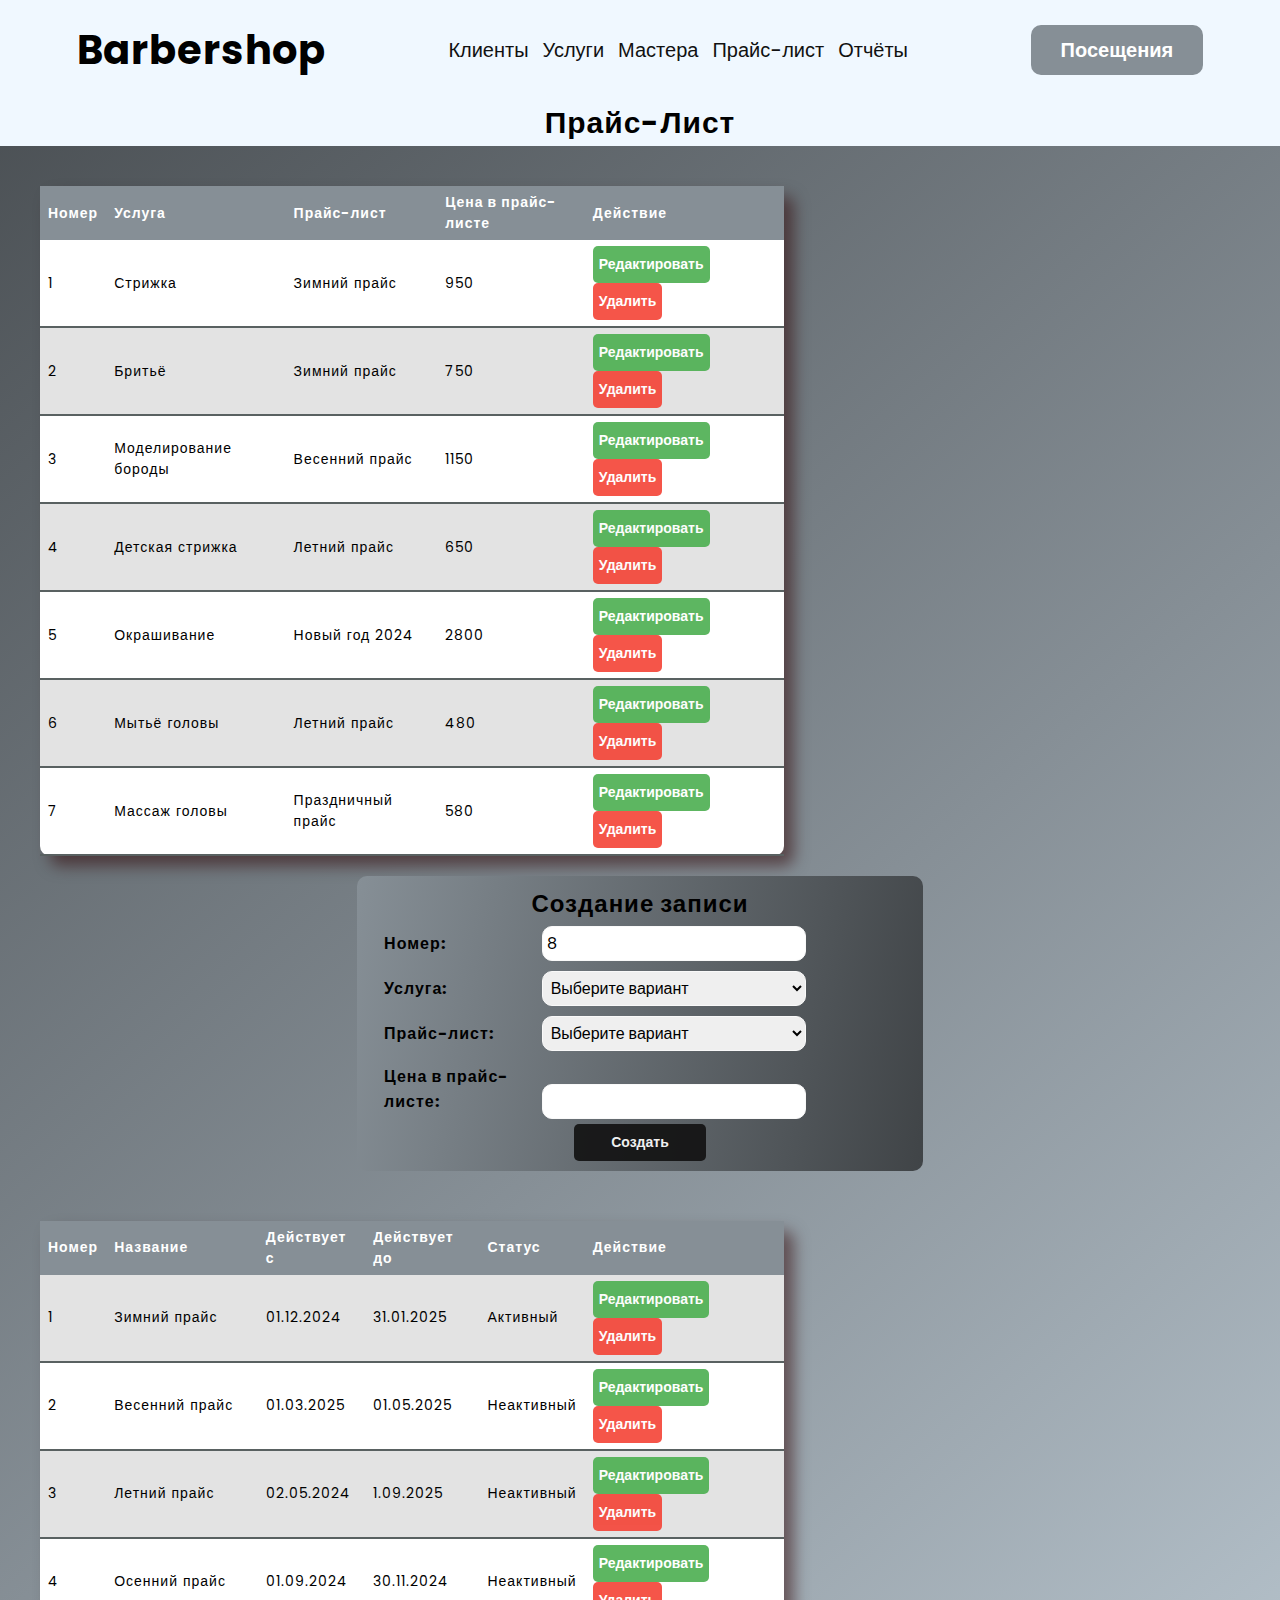
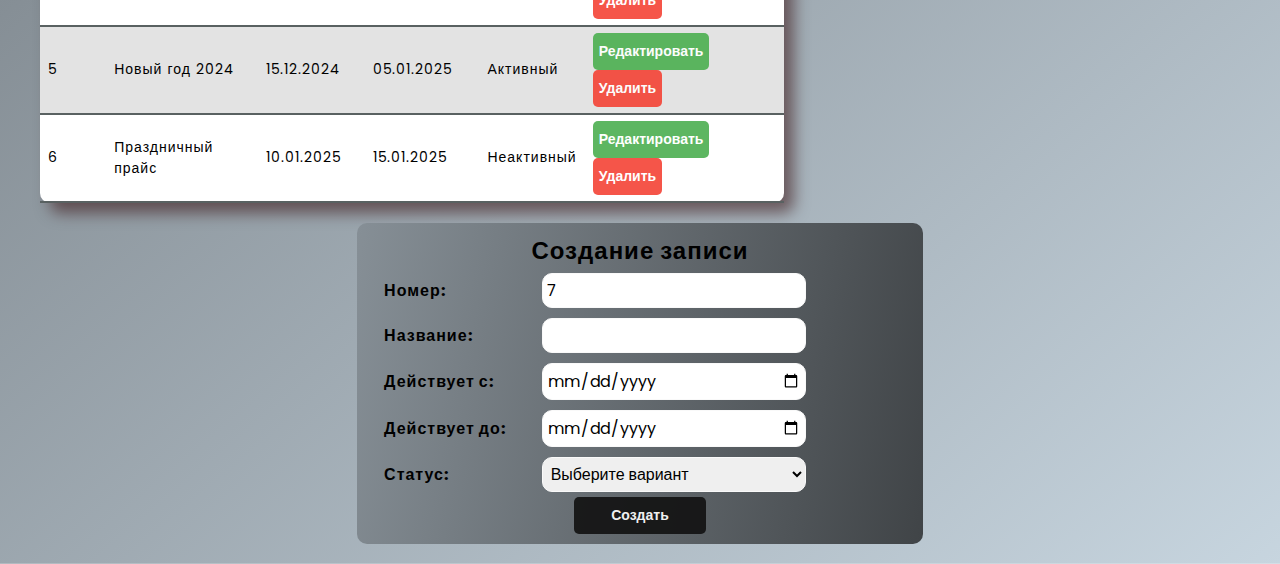
<file: frontend/priceList.html>
<!DOCTYPE html>
<html lang="en">

<head>
    <meta charset="UTF-8">
    <meta name="viewport" content="width=device-width, initial-scale=1.0">
    <title>Прайс-лист</title>
    <link rel="stylesheet" href="styles.css" />
    <link rel="stylesheet" href="https://cdnjs.cloudflare.com/ajax/libs/font-awesome/6.5.1/css/all.min.css">
</head>

<body>
    <header>
        <h1 class="logo">Barbershop</h1>
        <nav>
            <a href="clients.html">Клиенты</a>
            <a href="service.html">Услуги</a>
            <a href="masters.html">Мастера</a>
            <a href="priceList.html">Прайс-лист</a>
            <a href="reports.html">Отчёты</a>
        </nav>
        <a href="index.html" class="button">Посещения</a>
    </header>

    <div class="title">
        <h1>Прайс-лист</h1>
    </div>
    <div class="container">
        <div class="table__contaier">
            <table id="table_service_price_list" class="table__index">
                <thead>
                    <tr>
                        <th>Номер</th>
                        <th>Услуга</th>
                        <th>Прайс-лист</th>
                        <th>Цена в прайс-листе</th>
                        <th>Действие</th>
                    </tr>
                </thead>
                <tbody>
                    <tr>
                        <td>1</td>
                        <td>Стрижка</td>
                        <td>Зимний прайс</td>
                        <td>950</td>
                        <td>
                            <button class="btn edit__btn">Редактировать</button>
                            <button class="btn delete__btn">Удалить</button>
                        </td>
                    </tr>
                    <tr>
                        <td>2</td>
                        <td>Бритьё</td>
                        <td>Зимний прайс</td>
                        <td>750</td>
                        <td>
                            <button class="btn edit__btn">Редактировать</button>
                            <button class="btn delete__btn">Удалить</button>
                        </td>
                    </tr>
                    <tr>
                        <td>3</td>
                        <td>Моделирование бороды</td>
                        <td>Весенний прайс</td>
                        <td>1150</td>
                        <td>
                            <button class="btn edit__btn">Редактировать</button>
                            <button class="btn delete__btn">Удалить</button>
                        </td>
                    </tr>
                    <tr>
                        <td>4</td>
                        <td>Детская стрижка</td>
                        <td>Летний прайс</td>
                        <td>650</td>
                        <td>
                            <button class="btn edit__btn">Редактировать</button>
                            <button class="btn delete__btn">Удалить</button>
                        </td>
                    </tr>
                    <tr>
                        <td>5</td>
                        <td>Окрашивание</td>
                        <td>Новый год 2024</td>
                        <td>2800</td>
                        <td>
                            <button class="btn edit__btn">Редактировать</button>
                            <button class="btn delete__btn">Удалить</button>
                        </td>
                    </tr>
                    <tr>
                        <td>6</td>
                        <td>Мытьё головы</td>
                        <td>Летний прайс</td>
                        <td>480</td>
                        <td>
                            <button class="btn edit__btn">Редактировать</button>
                            <button class="btn delete__btn">Удалить</button>
                        </td>
                    </tr>
                    <tr>
                        <td>7</td>
                        <td>Массаж головы</td>
                        <td>Праздничный прайс</td>
                        <td>580</td>
                        <td>
                            <button class="btn edit__btn">Редактировать</button>
                            <button class="btn delete__btn">Удалить</button>
                        </td>
                    </tr>
                </tbody>
            </table>
        </div>

        <div class="edit__form">
            <h2 id="form_title">Создание записи</h2>
            <form id="main_form_servicePriceList">
                <label class="label form__label">Номер:</label>
                <input id="servicePriceId" class="form__text" type="text" maxlength="10" readonly required><br />

                <label class="label form__label">Услуга:</label>
                <select id="serviceId" class="form__text" required>
                    <option value="">Выберите вариант</option>
                    <option value="Стрижка">Стрижка</option>
                    <option value="Бритьё">Бритьё</option>
                    <option value="Моделирование бороды">Моделирование бороды</option>
                    <option value="Детская стрижка">Детская стрижка</option>
                    <option value="Окрашивание">Окрашивание</option>
                    <option value="Мытьё головы">Мытьё головы</option>
                    <option value="Массаж головы">Массаж головы</option>
                </select>

                <label class="label form__label">Прайс-лист:</label>
                <select id="priceListId" class="form__text" required>
                    <option value="">Выберите вариант</option>
                    <option value="Зимний прайс">Зимний прайс</option>
                    <option value="Весенний прайс">Весенний прайс</option>
                    <option value="Летний прайс">Летний прайс</option>
                    <option value="Осенний прайс">Осенний прайс</option>
                    <option value="Новый год 2024">Новый год 2024</option>
                    <option value="Праздничный прайс">Праздничный прайс</option>
                </select>

                <label class="label form__label">Цена в прайс-листе:</label>
                <input id="priceListPrice" class="form__text" type="text" maxlength="10" required><br />

                <button id="form_button" class="btn confrim__btn">Создать</button>
            </form>
        </div>
    </div>

    <div class="container">
        <div class="table__contaier">
            <table id="table_price_list" class="table__index">
                <thead>
                    <tr>
                        <th>Номер</th>
                        <th>Название</th>
                        <th>Действует с</th>
                        <th>Действует до</th>
                        <th>Статус</th>
                        <th>Действие</th>
                    </tr>
                </thead>
                <tbody>
                    <tr>
                        <td>1</td>
                        <td>Зимний прайс</td>
                        <td>01.12.2024</td>
                        <td>31.01.2025</td>
                        <td>Активный</td>
                        <td>
                            <button class="btn edit__btn">Редактировать</button>
                            <button class="btn delete__btn">Удалить</button>
                        </td>
                    </tr>
                    <tr>
                        <td>2</td>
                        <td>Весенний прайс</td>
                        <td>01.03.2025</td>
                        <td>01.05.2025</td>
                        <td>Неактивный</td>
                        <td>
                            <button class="btn edit__btn">Редактировать</button>
                            <button class="btn delete__btn">Удалить</button>
                        </td>
                    </tr>
                    <tr>
                        <td>3</td>
                        <td>Летний прайс</td>
                        <td>02.05.2024</td>
                        <td>1.09.2025</td>
                        <td>Неактивный</td>
                        <td>
                            <button class="btn edit__btn">Редактировать</button>
                            <button class="btn delete__btn">Удалить</button>
                        </td>
                    </tr>
                    <tr>
                        <td>4</td>
                        <td>Осенний прайс</td>
                        <td>01.09.2024</td>
                        <td>30.11.2024</td>
                        <td>Неактивный</td>
                        <td>
                            <button class="btn edit__btn">Редактировать</button>
                            <button class="btn delete__btn">Удалить</button>
                        </td>
                    </tr>
                    <tr>
                        <td>5</td>
                        <td>Новый год 2024</td>
                        <td>15.12.2024</td>
                        <td>05.01.2025</td>
                        <td>Активный</td>
                        <td>
                            <button class="btn edit__btn">Редактировать</button>
                            <button class="btn delete__btn">Удалить</button>
                        </td>
                    </tr>
                    <tr>
                        <td>6</td>
                        <td>Праздничный прайс</td>
                        <td>10.01.2025</td>
                        <td>15.01.2025</td>
                        <td>Неактивный</td>
                        <td>
                            <button class="btn edit__btn">Редактировать</button>
                            <button class="btn delete__btn">Удалить</button>
                        </td>
                    </tr>
                </tbody>
            </table>
        </div>

        <div class="edit__form">
            <h2 id="form_title_2">Создание записи</h2>
            <form id="main_form_priceList">
                <label class="label form__label">Номер:</label>
                <input id="priceListId2" class="form__text" type="text" maxlength="10" readonly required><br />

                <label class="label form__label">Название:</label>
                <input id="name" class="form__text" type="text" maxlength="255" required><br />

                <label class="label form__label">Действует с:</label>
                <input id="effectiveFrom" class="form__text" type="date" required><br />

                <label class="label form__label">Действует до:</label>
                <input id="effectiveTo" class="form__text" type="date" required><br />

                <label class="label form__label">Статус:</label>
                <select id="status" class="form__text" required>
                    <option value="">Выберите вариант</option>
                    <option value="Активный">Активный</option>
                    <option value="Неактивный">Неактивный</option>
                </select><br />

                <button id="form_button_2" class="btn confrim__btn">Создать</button>
            </form>
        </div>
    </div>




    <script>
        document.getElementById("priceListPrice").addEventListener("input", function (event) {
            if (!/\d/.test(event.data)) {
                event.target.value = event.target.value.substring(0, event.target.value.length - 1);
            }
        }); // только цифры в input

        // функция для заполнения формы данными из строки таблицы                НОМЕР 1
        function fillEditForm(row) {
            var cells = row.cells;
            var servicePriceId = cells[0].innerText.trim();
            var serviceId = cells[1].innerText.trim();
            var priceListId = cells[2].innerText.trim();
            var priceListPrice = cells[3].innerText.trim();

            document.getElementById("servicePriceId").value = servicePriceId;
            document.getElementById("serviceId").value = serviceId;
            document.getElementById("priceListId").value = priceListId;
            document.getElementById("priceListPrice").value = priceListPrice;

            document.getElementById("form_title").innerText = "Редактирование записи";
            document.getElementById("form_button").innerText = "Обновить";
        }





        // обработчик
        document.addEventListener('DOMContentLoaded', () => {
            const tableBody = document.querySelector('#table_service_price_list tbody');
            tableBody.addEventListener('click', handleClickInTable);

            document.getElementById('main_form_servicePriceList').addEventListener('submit', submitForm);
        });

        // обработка нажатий на кнопки в таблице
        function handleClickInTable(event) {
            const target = event.target.closest('button');

            if (!target) return;

            if (target.textContent === 'Редактировать') {
                editRow(target);
            } else if (target.textContent === 'Удалить') {
                deleteRow(target);
            }
        }
        function editRow(button) {
            const row = button.closest('tr');
            fillEditForm(row);
        }
        function deleteRow(button) {
            const row = button.closest('tr');
            row.remove();
            document.getElementById('main_form_servicePriceList').reset();
            document.getElementById("form_title").innerText = "Создание записи";
            document.getElementById("form_button").innerText = "Создать";
            numInForm();
        }

        function submitForm(event) {
            event.preventDefault();

            // редактирование существующей строки в таблице
            if (document.getElementById('form_button').innerText == "Обновить") {
                const form = event.target;
                const servicePriceId = parseInt(form.servicePriceId.value);
                const serviceId = form.serviceId.value;
                const priceListId = form.priceListId.value;
                const priceListPrice = form.priceListPrice.value;

                // найдем строку, которую редактируем
                const rows = document.querySelectorAll('#table_service_price_list tbody tr');
                let foundRow;
                rows.forEach(row => {
                    const cell = row.querySelector('td:nth-child(1)');
                    if (parseInt(cell.innerText) === servicePriceId) {
                        foundRow = row;
                    }
                });

                if (foundRow) {
                    // Обновляем значения в таблице
                    foundRow.querySelectorAll('td')[1].innerText = serviceId;
                    foundRow.querySelectorAll('td')[2].innerText = priceListId;
                    foundRow.querySelectorAll('td')[3].innerText = priceListPrice;
                }
                document.getElementById('main_form_servicePriceList').reset();
                numInForm();
                document.getElementById("form_title").innerText = "Создание записи";
                document.getElementById("form_button").innerText = "Создать";
            } else { // добавление новой строки в таблицу
                event.preventDefault();

                // получаем данные из формы
                const servicePriceId = document.getElementById('servicePriceId').value;
                const serviceId = document.getElementById('serviceId').value;
                const priceListId = document.getElementById('priceListId').value;
                const priceListPrice = document.getElementById('priceListPrice').value;

                // создаем новую строку в таблице
                const tableBody = document.getElementById('table_service_price_list').getElementsByTagName('tbody')[0];
                const newRow = tableBody.insertRow(-1);

                // добавляем ячейки с данными
                const newCell0 = newRow.insertCell(0);
                newCell0.textContent = servicePriceId;
                const newCell1 = newRow.insertCell(1);
                newCell1.textContent = serviceId;
                const newCell2 = newRow.insertCell(2);
                newCell2.textContent = priceListId;
                const newCell3 = newRow.insertCell(3);
                newCell3.textContent = priceListPrice;
                const newCellActions = newRow.insertCell(4);

                // Создаем кнопки для действий
                const editButton = document.createElement('button');
                editButton.textContent = 'Редактировать';
                editButton.className = 'btn edit__btn'
                const deleteButton = document.createElement('button');
                deleteButton.textContent = 'Удалить';
                deleteButton.className = 'btn delete__btn';
                const space = document.createElement('span');
                space.textContent = ' ';

                // Добавляем кнопки в последнюю ячейку
                newCellActions.appendChild(editButton);
                newCellActions.appendChild(space);
                newCellActions.appendChild(deleteButton);

                document.getElementById('main_form_servicePriceList').reset();
                numInForm();
            }
        }












        // подстановка ((последнего id в таблице) + 1) в форму для создания
        window.onload = numInForm();
        function numInForm() {
            if (isTableEmpty("table_service_price_list")) {
                document.getElementById("servicePriceId").value = 1;
                return;
            }

            var table = document.getElementById("table_service_price_list");
            var rows = table.rows;
            var lastRow = rows[rows.length - 1];

            var lastIdCell = lastRow.cells[0];
            var lastId = parseInt(lastIdCell.innerText.trim());

            var nextId = lastId + 1;


            document.getElementById("servicePriceId").value = nextId;
        };
        // функция для проверки, пуста ли таблица
        function isTableEmpty(tableId) {
            const table = document.getElementById(tableId);
            const tbody = table.querySelector('tbody');

            return !tbody || tbody.rows.length === 0;
        }





























        // функция для заполнения формы данными из строки таблицы                НОМЕР 2
        function fillEditForm2(row) {
            var cells = row.cells;
            var priceListId2 = cells[0].innerText.trim();
            var name = cells[1].innerText.trim();

            var partsDate1 = cells[2].innerText.split(".");
            var effectiveFrom = `${partsDate1[2]}-${partsDate1[1]}-${partsDate1[0]}`;

            var partsDate2 = cells[3].innerText.split(".");
            var effectiveTo = `${partsDate2[2]}-${partsDate2[1]}-${partsDate2[0]}`;

            var status = cells[4].innerText.trim();

            document.getElementById("priceListId2").value = priceListId2;
            document.getElementById("name").value = name;
            document.getElementById("effectiveFrom").value = effectiveFrom;
            document.getElementById("effectiveTo").value = effectiveTo;
            document.getElementById("status").value = status;


            document.getElementById("form_title_2").innerText = "Редактирование записи";
            document.getElementById("form_button_2").innerText = "Обновить";
        }

        // обработчик
        document.addEventListener('DOMContentLoaded', () => {
            const tableBody = document.querySelector('#table_price_list tbody');
            tableBody.addEventListener('click', handleClickInTable2);

            document.getElementById('main_form_priceList').addEventListener('submit', submitForm2);
        });

        // обработка нажатий на кнопки в таблице
        function handleClickInTable2(event) {
            const target = event.target.closest('button');

            if (!target) return;

            if (target.textContent === 'Редактировать') {
                editRow2(target);
            } else if (target.textContent === 'Удалить') {
                deleteRow2(target);
            }
        }
        function editRow2(button) {
            const row = button.closest('tr');
            fillEditForm2(row);
        }
        function deleteRow2(button) {
            const row = button.closest('tr');
            row.remove();
            document.getElementById('main_form_priceList').reset();
            document.getElementById("form_title_2").innerText = "Создание записи";
            document.getElementById("form_button_2").innerText = "Создать";
            numInForm2();
        }


        // сохранение/добавление данных из формы в таблицу
        function submitForm2(event) {
            event.preventDefault();

            // редактирование существующей строки в таблице
            if (document.getElementById('form_button_2').innerText == "Обновить") {
                const form = event.target;
                const priceListId2 = parseInt(form.priceListId2.value);
                const name = form.name.value;
                const effectiveFrom = form.effectiveFrom.value;
                const effectiveTo = form.effectiveTo.value;
                const status = form.status.value;

                // найдем строку, которую редактируем
                const rows = document.querySelectorAll('#table_price_list tbody tr');
                let foundRow;
                rows.forEach(row => {
                    const cell = row.querySelector('td:nth-child(1)');
                    if (parseInt(cell.innerText) === priceListId2) {
                        foundRow = row;
                    }
                });

                if (foundRow) {
                    // Обновляем значения в таблице
                    foundRow.querySelectorAll('td')[1].innerText = name;
                    var partsDate1 = effectiveFrom.split("-");
                    foundRow.querySelectorAll('td')[2].innerText = (`${partsDate1[2]}-${partsDate1[1]}-${partsDate1[0]}`).replace(/-/g, ".");
                    var partsDate2 = effectiveTo.split("-");
                    foundRow.querySelectorAll('td')[3].innerText = (`${partsDate2[2]}-${partsDate2[1]}-${partsDate2[0]}`).replace(/-/g, ".");
                    foundRow.querySelectorAll('td')[4].innerText = status;
                }
                document.getElementById('main_form_priceList').reset();
                numInForm2();
                document.getElementById("form_title_2").innerText = "Создание записи";
                document.getElementById("form_button_2").innerText = "Создать";
            } else { // добавление новой строки в таблицу

                // получаем данные из формы
                const priceListId2 = document.getElementById('priceListId2').value;
                const name = document.getElementById('name').value;

                var partsDate1 = document.getElementById('effectiveFrom').value.split("-");
                const effectiveFrom = (`${partsDate1[2]}-${partsDate1[1]}-${partsDate1[0]}`).replace(/-/g, ".");

                var partsDate2 = document.getElementById('effectiveTo').value.split("-");
                const effectiveTo = (`${partsDate2[2]}-${partsDate2[1]}-${partsDate2[0]}`).replace(/-/g, ".");

                const status = document.getElementById('status').value;

                // создаем новую строку в таблице
                const tableBody = document.getElementById('table_price_list').getElementsByTagName('tbody')[0];
                const newRow = tableBody.insertRow(-1);

                // добавляем ячейки с данными
                const newCell0 = newRow.insertCell(0);
                newCell0.textContent = priceListId2;
                const newCell1 = newRow.insertCell(1);
                newCell1.textContent = name;
                const newCell2 = newRow.insertCell(2);
                newCell2.textContent = effectiveFrom;
                const newCell3 = newRow.insertCell(3);
                newCell3.textContent = effectiveTo;
                const newCell4 = newRow.insertCell(4);
                newCell4.textContent = status;
                const newCellActions = newRow.insertCell(5);

                // Создаем кнопки для действий
                const editButton = document.createElement('button');
                editButton.textContent = 'Редактировать';
                editButton.className = 'btn edit__btn'
                const deleteButton = document.createElement('button');
                deleteButton.textContent = 'Удалить';
                deleteButton.className = 'btn delete__btn';
                const space = document.createElement('span');
                space.textContent = ' ';

                // Добавляем кнопки в последнюю ячейку
                newCellActions.appendChild(editButton);
                newCellActions.appendChild(space);
                newCellActions.appendChild(deleteButton);

                numInForm2;
                document.getElementById('main_form_priceList').reset();
            }
        }


        // проверка правильности установки даты, (эффективен до) не должен быть меньше (эффективен с)
        const effectiveFromCheck = document.getElementById('effectiveFrom');
        const effectiveToCheck = document.getElementById('effectiveTo');
        effectiveFromCheck.addEventListener('change', function () {
            const effectiveFromCheckDate = new Date(this.value);

            const effectiveToCheckDate = new Date(effectiveFromCheckDate);
            effectiveToCheckDate.setDate(effectiveFromCheckDate.getDate() + 1);

            const formattedToDate = effectiveFromCheckDate.toISOString().split('T')[0];

            effectiveToCheck.min = formattedToDate;
        });


        // подстановка ((последнего id в таблице) + 1) в форму для создания
        window.onload = numInForm2();
        function numInForm2() {
            if (isTableEmpty("table_price_list")) {
                document.getElementById("priceListId2").value = 1;
                return;
            }

            var table = document.getElementById("table_price_list");
            var rows = table.rows;
            var lastRow = rows[rows.length - 1];

            var lastIdCell = lastRow.cells[0];
            var lastId = parseInt(lastIdCell.innerText.trim());

            var nextId = lastId + 1;


            document.getElementById("priceListId2").value = nextId;
        };
    </script>

</html>
</file>
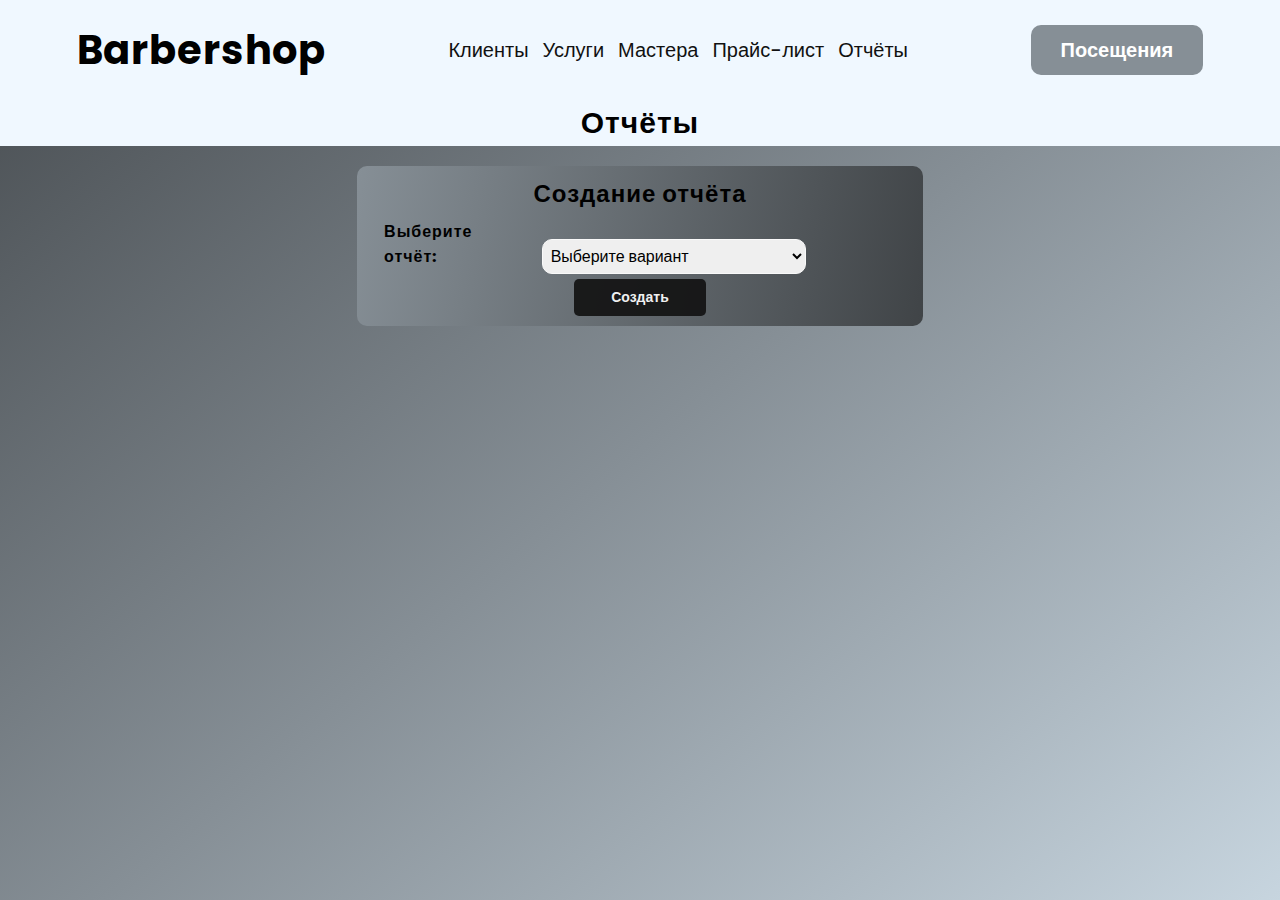
<file: frontend/reports.html>
<!DOCTYPE html>
<html lang="en">

<head>
    <meta charset="UTF-8">
    <meta name="viewport" content="width=device-width, initial-scale=1.0">
    <title>Отчёты</title>
    <link rel="stylesheet" href="styles.css" />
    <link rel="stylesheet" href="https://cdnjs.cloudflare.com/ajax/libs/font-awesome/6.5.1/css/all.min.css">
</head>

<body>
    <header>
        <h1 class="logo">Barbershop</h1>
        <nav>
            <a href="clients.html">Клиенты</a>
            <a href="service.html">Услуги</a>
            <a href="masters.html">Мастера</a>
            <a href="priceList.html">Прайс-лист</a>
            <a href="reports.html">Отчёты</a>
        </nav>
        <a href="index.html" class="button">Посещения</a>
    </header>
    <div class="title">
        <h1>Отчёты</h1>
    </div>

    <div class="container">

        <div class="edit__form">
            <h2 id="form_title">Создание отчёта</h2>
            <form id="main_form_reports">
                <label class="label form__label">Выберите отчёт:</label>
                <select id="reportId" class="form__text" required>
                    <option value="">Выберите вариант</option>
                    <option value="1">Популярные услуги</option>
                    <option value="2">Рейтинг мастеров</option>
                    <option value="3">Активность клиентов</option>
                    <option value="4">Статистика по статусам посещений</option>
                </select><br />


                <button id="form_button" class="btn confrim__btn">Создать</button>
            </form>
        </div>
    </div>
    <div class="contanier">
        <div id="table_container" class="table__contaier" style="margin: 0 auto;
                                        display: none;">
            <table id="table_report" class="table__index">
                <thead>
                    <tr>
                        <th>1</th>
                        <th>2</th>
                        <th>3</th>
                        <th>4</th>
                        <th>5</th>
                        <th>6</th>
                        <th>7</th>
                    </tr>
                </thead>
                <tbody>
                    <tr>
                        <td>1/1</td>
                        <td>2/1</td>
                        <td>3/1</td>
                        <td>4/1</td>
                        <td>5/1</td>
                        <td>6/1</td>
                        <td>7/1</td>
                    </tr>
                </tbody>
            </table>
        </div>
    </div>
    <script>
        const report1 = [
            ["Номер услуги", "Услуга", "Количество посещений", "Общая сумма выручки"],
            ["6", "Мытьё головы", "2", "1000"],
            ["5", "Окрашивание", "1", "3000"],
            ["1", "Стрижка", "1", "1000"],
            ["4", "Детская стрижка", "1", "700"],
            ["2", "Бритье", "0", "0"],
            ["3", "Моделирование бороды", "0", "0"],
            ["7", "Массаж головы", "0", "0"]
        ]
        const report2 = [
            ["Номер мастера", "Имя", "Количество оказанных услуг", "Общая сумма выручки"],
            ["4", "Николай", "2", "3700"],
            ["1", "Андрей", "1", "1000"],
            ["5", "Игорь", "1", "600"],
            ["3", "Егор", "1", "500"],
            ["6", "Артем", "1", "500"],
            ["2", "Дмитрий", "0", "0"]
        ]
        const report3 = [
            ["Номер клиента", "Имя", "Количество посещений", "Общая сумма выручки"],
            ["2", "Петр", "1", "3000"],
            ["1", "Иван", "2", "1500"],
            ["4", "Алексей", "2", "1300"],
            ["6", "Михаил", "1", "500"],
            ["3", "Сергей", "0", "0"],
            ["5", "Дмитрий", "0", "0"],
            ["7", "Олег", "0", "0"]
        ]
        const report4 = [
            ["Статус", "Количество"],
            ["Сделано", "6"],
            ["Запланировано", "4"],
            ["Отменено", "2"]
        ]


        document.addEventListener('DOMContentLoaded', () => {

            document.getElementById('main_form_reports').addEventListener('submit', submitForm);
        });




        function submitForm() {
            event.preventDefault();

            if(document.getElementById('reportId').value === '1')
                data = report1;
            else if(document.getElementById('reportId').value === '2')
                data = report2;
            else if(document.getElementById('reportId').value === '3')
                data = report3;
            else if(document.getElementById('reportId').value === '4')
                data = report4;

            const container = document.getElementById('table_container');
            while (container.firstChild) {
                container.removeChild(container.firstChild);
            }


            const table = document.createElement('table');

            const thead = table.createTHead();
            const headerRow = thead.insertRow();


            for (let i = 0; i < data[0].length; i++) {
                const columnheader = headerRow.insertCell();
                columnheader.style = 'font-weight: bold; font-size: 22px'
                columnheader.textContent = data[0][i];
            }

            const tbody = table.createTBody();

            for (let i = 1; i < data.length; i++) {
                const row = tbody.insertRow();
                for (let j = 0; j < data[i].length; j++) {
                    const cell = row.insertCell();
                    cell.textContent = data[i][j];
                    cell.style = 'font-size: 16px';
                }
            }


            container.style.display = "block";

            table.className = "table__index";
            table.id = "table_report";
            container.appendChild(table);
        }

    </script>

</html>
</file>
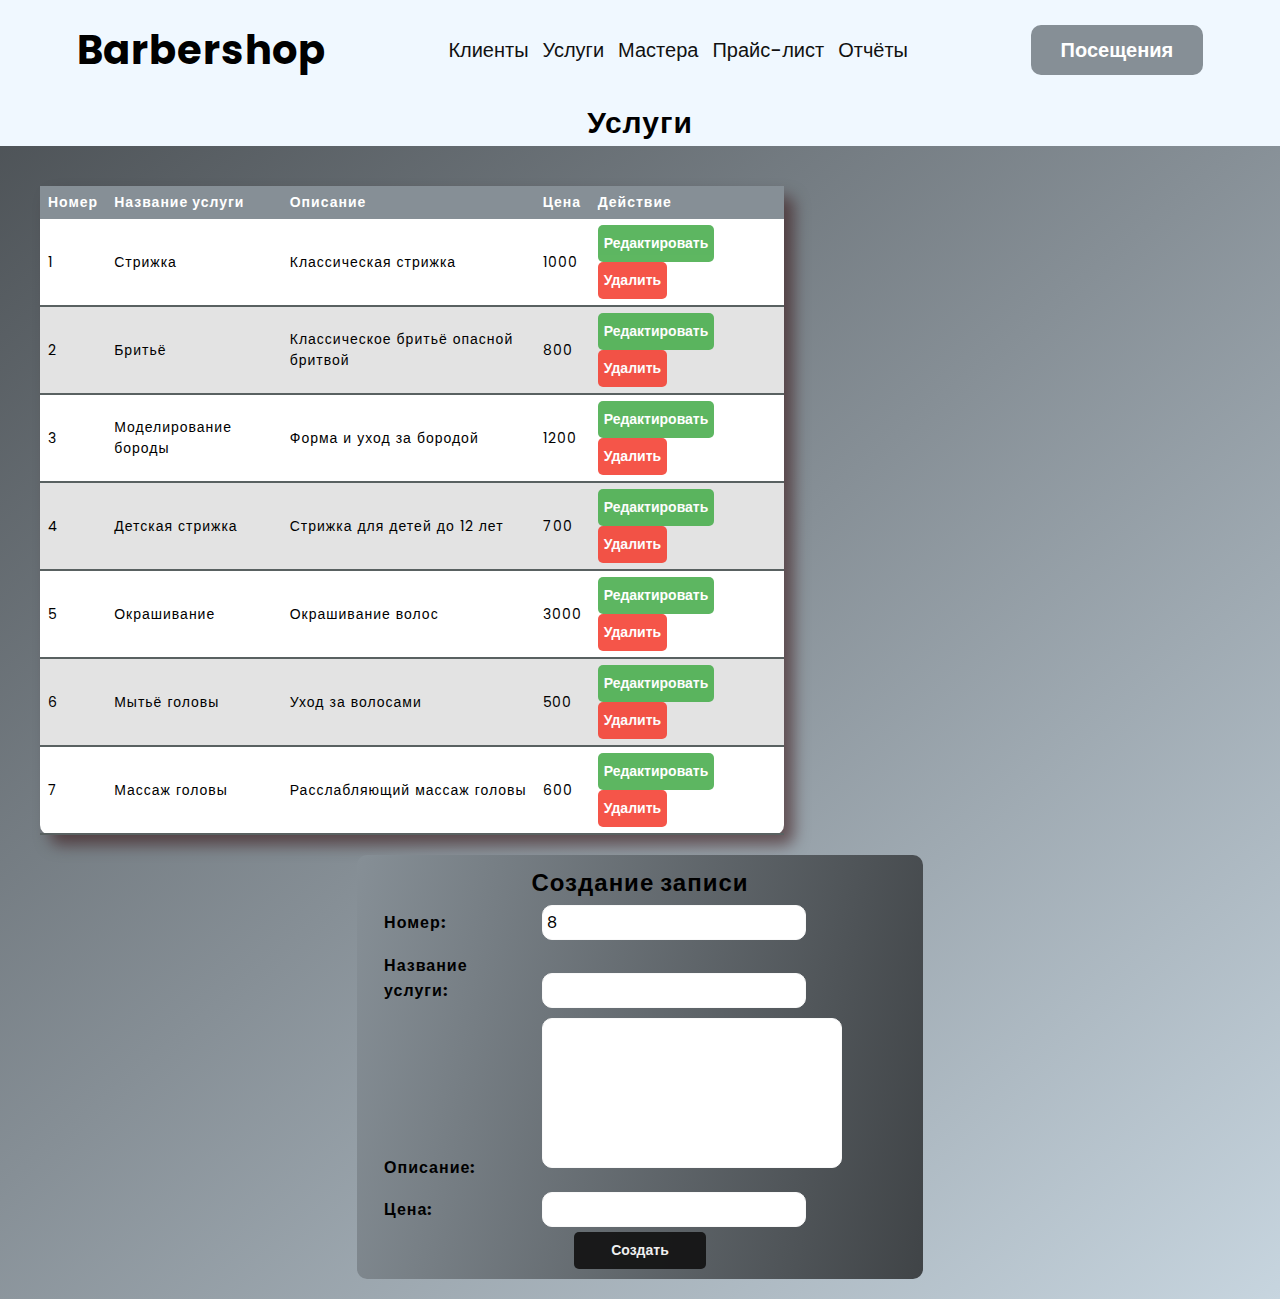
<file: frontend/service.html>
<!DOCTYPE html>
<html lang="en">

<head>
    <meta charset="UTF-8">
    <meta name="viewport" content="width=device-width, initial-scale=1.0">
    <title>Услуги</title>
    <link rel="stylesheet" href="styles.css" />
    <link rel="stylesheet" href="https://cdnjs.cloudflare.com/ajax/libs/font-awesome/6.5.1/css/all.min.css">
</head>

<body>
    <header>
        <h1 class="logo">Barbershop</h1>
        <nav>
            <a href="clients.html">Клиенты</a>
            <a href="service.html">Услуги</a>
            <a href="masters.html">Мастера</a>
            <a href="priceList.html">Прайс-лист</a>
            <a href="reports.html">Отчёты</a>
        </nav>
        <a href="index.html" class="button">Посещения</a>
    </header>

    <div class="title"><h1>Услуги</h1></div>
    <div class="container">
        <div class="table__contaier">
            <table id="table_main" class="table__index">
                <thead>
                    <tr>
                        <th>Номер</th>
                        <th>Название услуги</th>
                        <th>Описание</th>
                        <th>Цена</th>
                        <th>Действие</th>
                    </tr>
                </thead>
                <tbody>
                    <tr>
                        <td>1</td>
                        <td>Стрижка</td>
                        <td>Классическая стрижка</td>
                        <td>1000</td>
                        <td>
                            <button class="btn edit__btn">Редактировать</button>
                            <button class="btn delete__btn">Удалить</button>
                        </td>
                    </tr>
                    <tr>
                        <td>2</td>
                        <td>Бритьё</td>
                        <td>Классическое бритьё опасной бритвой</td>
                        <td>800</td>
                        <td>
                            <button class="btn edit__btn">Редактировать</button>
                            <button class="btn delete__btn">Удалить</button>
                        </td>
                    </tr>
                    <tr>
                        <td>3</td>
                        <td>Моделирование бороды</td>
                        <td>Форма и уход за бородой</td>
                        <td>1200</td>
                        <td>
                            <button class="btn edit__btn">Редактировать</button>
                            <button class="btn delete__btn">Удалить</button>
                        </td>
                    </tr>
                    <tr>
                        <td>4</td>
                        <td>Детская стрижка</td>
                        <td>Стрижка для детей до 12 лет</td>
                        <td>700</td>
                        <td>
                            <button class="btn edit__btn">Редактировать</button>
                            <button class="btn delete__btn">Удалить</button>
                        </td>
                    </tr>
                    <tr>
                        <td>5</td>
                        <td>Окрашивание</td>
                        <td>Окрашивание волос</td>
                        <td>3000</td>
                        <td>
                            <button class="btn edit__btn">Редактировать</button>
                            <button class="btn delete__btn">Удалить</button>
                        </td>
                    </tr>
                    <tr>
                        <td>6</td>
                        <td>Мытьё головы</td>
                        <td>Уход за волосами</td>
                        <td>500</td>
                        <td>
                            <button class="btn edit__btn">Редактировать</button>
                            <button class="btn delete__btn">Удалить</button>
                        </td>
                    </tr>
                    <tr>
                        <td>7</td>
                        <td>Массаж головы</td>
                        <td>Расслабляющий массаж головы</td>
                        <td>600</td>
                        <td>
                            <button class="btn edit__btn">Редактировать</button>
                            <button class="btn delete__btn">Удалить</button>
                        </td>
                    </tr>
                </tbody>
            </table>
        </div>

        <div class="edit__form">
            <h2 id="form_title">Создание записи</h2>
            <form id="main_form">
                <label class="label form__label">Номер:</label>
                <input id="serviceId" class="form__text" type="text" maxlength="10" readonly required><br />

                <label class="label form__label">Название услуги:</label>
                <input id="serviceName" class="form__text" type="text" maxlength="255" required><br />

                <label class="label form__label">Описание:</label>
                <textarea id="description" class="form__text" type="" maxlength="255" required></textarea><br />

                <label class="label form__label">Цена:</label>
                <input id="price" class="form__text" type="text" maxlength="10" required><br />

                <button id="form_button" class="btn confrim__btn">Создать</button>
            </form>
        </div>
    </div>




    <script>
        document.getElementById("price").addEventListener("input", function (event) {
            if (!/\d/.test(event.data)) {
                event.target.value = event.target.value.substring(0, event.target.value.length - 1);
            }
        }); // только цифры в input





        // функция для заполнения формы данными из строки таблицы
        function fillEditForm(row) {
            var cells = row.cells;
            var serviceId = cells[0].innerText.trim();
            var serviceName = cells[1].innerText.trim();
            var description = cells[2].innerText.trim();
            var price = cells[3].innerText.trim();

            document.getElementById("serviceId").value = serviceId;
            document.getElementById("serviceName").value = serviceName;
            document.getElementById("description").value = description;
            document.getElementById("price").value = price;

            document.getElementById("form_title").innerText = "Редактирование записи";
            document.getElementById("form_button").innerText = "Обновить";
        }

        // обработчик
        document.addEventListener('DOMContentLoaded', () => {
            const tableBody = document.querySelector('#table_main tbody');
            tableBody.addEventListener('click', handleClickInTable);

            document.getElementById('main_form').addEventListener('submit', submitForm);
        });

        // обработка нажатий на кнопки в таблице
        function handleClickInTable(event) {
            const target = event.target.closest('button');

            if (!target) return;

            if (target.textContent === 'Редактировать') {
                editRow(target);
            } else if (target.textContent === 'Удалить') {
                deleteRow(target);
            }
        }
        function editRow(button) {
            const row = button.closest('tr');
            fillEditForm(row);
        }
        function deleteRow(button) {
            const row = button.closest('tr');
            row.remove();
            document.getElementById('main_form').reset();
            document.getElementById("form_title").innerText = "Создание записи";
            document.getElementById("form_button").innerText = "Создать";
            numInForm();
        }


        // сохранение/добавление данных из формы в таблицу
        function submitForm(event) {
            event.preventDefault();

            // редактирование существующей строки в таблице
            if (document.getElementById('form_button').innerText == "Обновить") {
                const form = event.target;
                const serviceId = parseInt(form.serviceId.value);
                const serviceName = form.serviceName.value;
                const description = form.description.value;
                const price = form.price.value;

                // найдем строку, которую редактируем
                const rows = document.querySelectorAll('#table_main tbody tr');
                let foundRow;
                rows.forEach(row => {
                    const cell = row.querySelector('td:nth-child(1)');
                    if (parseInt(cell.innerText) === serviceId) {
                        foundRow = row;
                    }
                });

                if (foundRow) {
                    // Обновляем значения в таблице
                    foundRow.querySelectorAll('td')[1].innerText = serviceName;
                    foundRow.querySelectorAll('td')[2].innerText = description;
                    foundRow.querySelectorAll('td')[3].innerText = price;
                }
                document.getElementById('main_form').reset();
                numInForm();
                document.getElementById("form_title").innerText = "Создание записи";
                document.getElementById("form_button").innerText = "Создать";
            } else { // добавление новой строки в таблицу
                event.preventDefault();

                // получаем данные из формы
                const serviceId = document.getElementById('serviceId').value;
                const serviceName = document.getElementById('serviceName').value;
                const description = document.getElementById('description').value;
                const price = document.getElementById('price').value;

                // создаем новую строку в таблице
                const tableBody = document.getElementById('table_main').getElementsByTagName('tbody')[0];
                const newRow = tableBody.insertRow(-1);

                // добавляем ячейки с данными
                const newCell0 = newRow.insertCell(0);
                newCell0.textContent = serviceId;
                const newCell1 = newRow.insertCell(1);
                newCell1.textContent = serviceName;
                const newCell2 = newRow.insertCell(2);
                newCell2.textContent = description;
                const newCell3 = newRow.insertCell(3);
                newCell3.textContent = price;
                const newCellActions = newRow.insertCell(4);

                // кнопки
                const editButton = document.createElement('button');
                editButton.textContent = 'Редактировать';
                editButton.className = 'btn edit__btn'
                const deleteButton = document.createElement('button');
                deleteButton.textContent = 'Удалить';
                deleteButton.className = 'btn delete__btn';
                const space = document.createElement('span');
                space.textContent = ' ';

                // добавляем кнопки в последнюю ячейку
                newCellActions.appendChild(editButton);
                newCellActions.appendChild(space);
                newCellActions.appendChild(deleteButton);

                document.getElementById('main_form').reset();
                numInForm();
            }
        }














        // подстановка ((последнего id в таблице) + 1) в форму для создания
        window.onload = numInForm();
        function numInForm() {
            if (isTableEmpty("table_main")) {
                document.getElementById("serviceId").value = 1;
                return;
            }

            var table = document.getElementById("table_main");
            var rows = table.rows;
            var lastRow = rows[rows.length - 1];

            var lastIdCell = lastRow.cells[0];
            var lastId = parseInt(lastIdCell.innerText.trim());

            var nextId = lastId + 1;


            document.getElementById("serviceId").value = nextId;
        };


        // функция для проверки, пуста ли таблица
        function isTableEmpty(tableId) {
            const table = document.getElementById(tableId);
            const tbody = table.querySelector('tbody');

            return !tbody || tbody.rows.length === 0;
        }
    </script>

</html>
</file>
<file: frontend/styles.css>
@import url("https://fonts.googleapis.com/css2?family=Poppins:wght@400;500;600;700&display=swap");
* {
    margin: 0;
    padding: 0;
    box-sizing: border-box;
    font-family: "Poppins", sans-serif;
    text-decoration: none;
}

body {
    min-height: 100vh;
    background: linear-gradient(320deg, #c7d5df, #868f96, #474c50);
    background-position: center;
    background-repeat: no-repeat;
    background-size: cover;
}

header {
    width: 100%;
    /*position: fixed;*/
    left: 0;
    top: 0;
    right: 0;
    background-color: aliceblue;
    padding: 20px 6%;
    display: flex;
    justify-content: space-between;
    align-items: center;
}

.logo {
    font-size: 40px;
    text-transform: capitalize;
    letter-spacing: 1px;
}

nav a {
    font-size: 20px;
    margin: 5px;
    /*padding: 8px;*/
    color: #111;
    font-weight: 500;
    border-bottom: solid transparent 3px;
    transition: .3s ease;
}

nav a:hover {
    border-bottom: solid #0050d5 3px;
    color: #0050d5;
}

.button {
    display: block;
    padding: 10px 30px;
    background-color: #868f96;
    color: #fff;
    border-radius: 10px;
    transition: .3s ease;
    font-size: 20px;
    font-weight: 600;
}

/*#check {
    display: none;
}

#check:checked ~ nav{
    left: 0;
    opacity: 1;
}

@media (max-width:931px){
    header {
        padding: 4%;
        transition: .3s ease;
    }
    nav a{
        margin: 10px;
        transition: .3s ease;
    }
}

label{
    font-size: 35px;
    cursor: pointer;
    color: #111;
    display: none;
}

@media(max-width:849px){
    header nav{
        position: absolute;
        left: -100%;
        top: 100%;
        right: 0;
        width: 100%;
        background-color: #fff;
        padding: 20px;
        border-radius: 10px;
        transition: .3s ease;
        opacity: 0;
    }

    header nav a{
        display: block;
        text-align: center;
        padding: 10px;
        box-shadow: 0 0 10px #0050d5;
        border-radius: 10px;
        margin-top: 30px;
        font-size: 22px;
    }

    label {
        display: block;
    }
}*/

.button:hover {
    transform: scale(1.1);
}



@media(max-width:1600px){
    .container {
        display: block;
    }
    .table__contaier {
        margin: 20px;  
    }
}
@media(min-width:1600px){
    .container {
        display: flex;
    }
    .table__contaier {
        margin-left: 20px;
    }
}

.container {
    border-radius: 15px 0;
    margin: 10px;
    padding: 10px;
    /*background: linear-gradient(186deg, #868f96, #596161);*/
    letter-spacing: 1px;
    /*display: flex;*/
}

.table__contaier {
    width: 60%;
    /*margin-left: 20px;*/
}

.table__index {
    width: 100%;
    border-collapse: collapse;
    font-size: 14px;
    background-color: #fff;
    box-shadow: 10px 10px 15px rgba(46, 2, 2, 0.5);
    border-radius: 10px;
}

.table__index thead tr {
    background-color: #868f96;
    color: white;
    text-align: left;
}

.table__index tbody tr {
    border-bottom: 2px solid #596161;
}

.table__index th, .table__index td {
    padding: 6px 8px;
}

.table__index tbody tr:nth-last-of-type(even){
    background-color: #e3e3e3;
}

.table__index tbody tr:last-of-type{
    border-bottom: 2px solid #596161;
}

.btn {
    border: none;
    cursor: pointer;
    font-size: 14px;
    border-radius: 5px;
    padding: 8px 6px;
    color: rgb(255, 255, 255);
    font-weight: bold;
}

.delete__btn {
    background-color: #f44336;
    opacity: 0.9;
}

.edit__btn {
    background-color: #4caf50;
    margin-right: 10px;
    opacity: 0.9;
}

.edit__btn:hover, .delete__btn:hover {
    opacity: 1;
}





.edit__form {
    margin: 0 auto;
    display: block;
    background: linear-gradient(100deg, #868f96, #404447);
    width: 15cm;
    padding: 10px 20px;
    border-radius: 10px;
}

.edit__form h2 {
    text-align: center;
}

.form__label {
    width: 140px;
    display: inline-block;
    margin: 0.2cm;
    font-size: 16px;
    font-weight: bold;
}

.form__text {
    padding: 4px;
    margin: 5px;
    font-size: 16px;
    border-radius: 10px;
    border: 1px solid #f9f9f9;
    width: 7cm;
}
.edit__form textarea {
    width: 300px;
    height: 150px;
    resize: none;
}

.confrim__btn {
    background-color: #111;
    opacity: 0.9;
    width: 25%;
    margin: 0 auto;
    display: block;
}
.confrim__btn:hover {
    opacity: 1;
}

.title {
    background-color: aliceblue;
    text-align: center;
}

.title h1 {
    font-size: 30px;
    text-transform: capitalize;
    letter-spacing: 1px;
}
</file>
